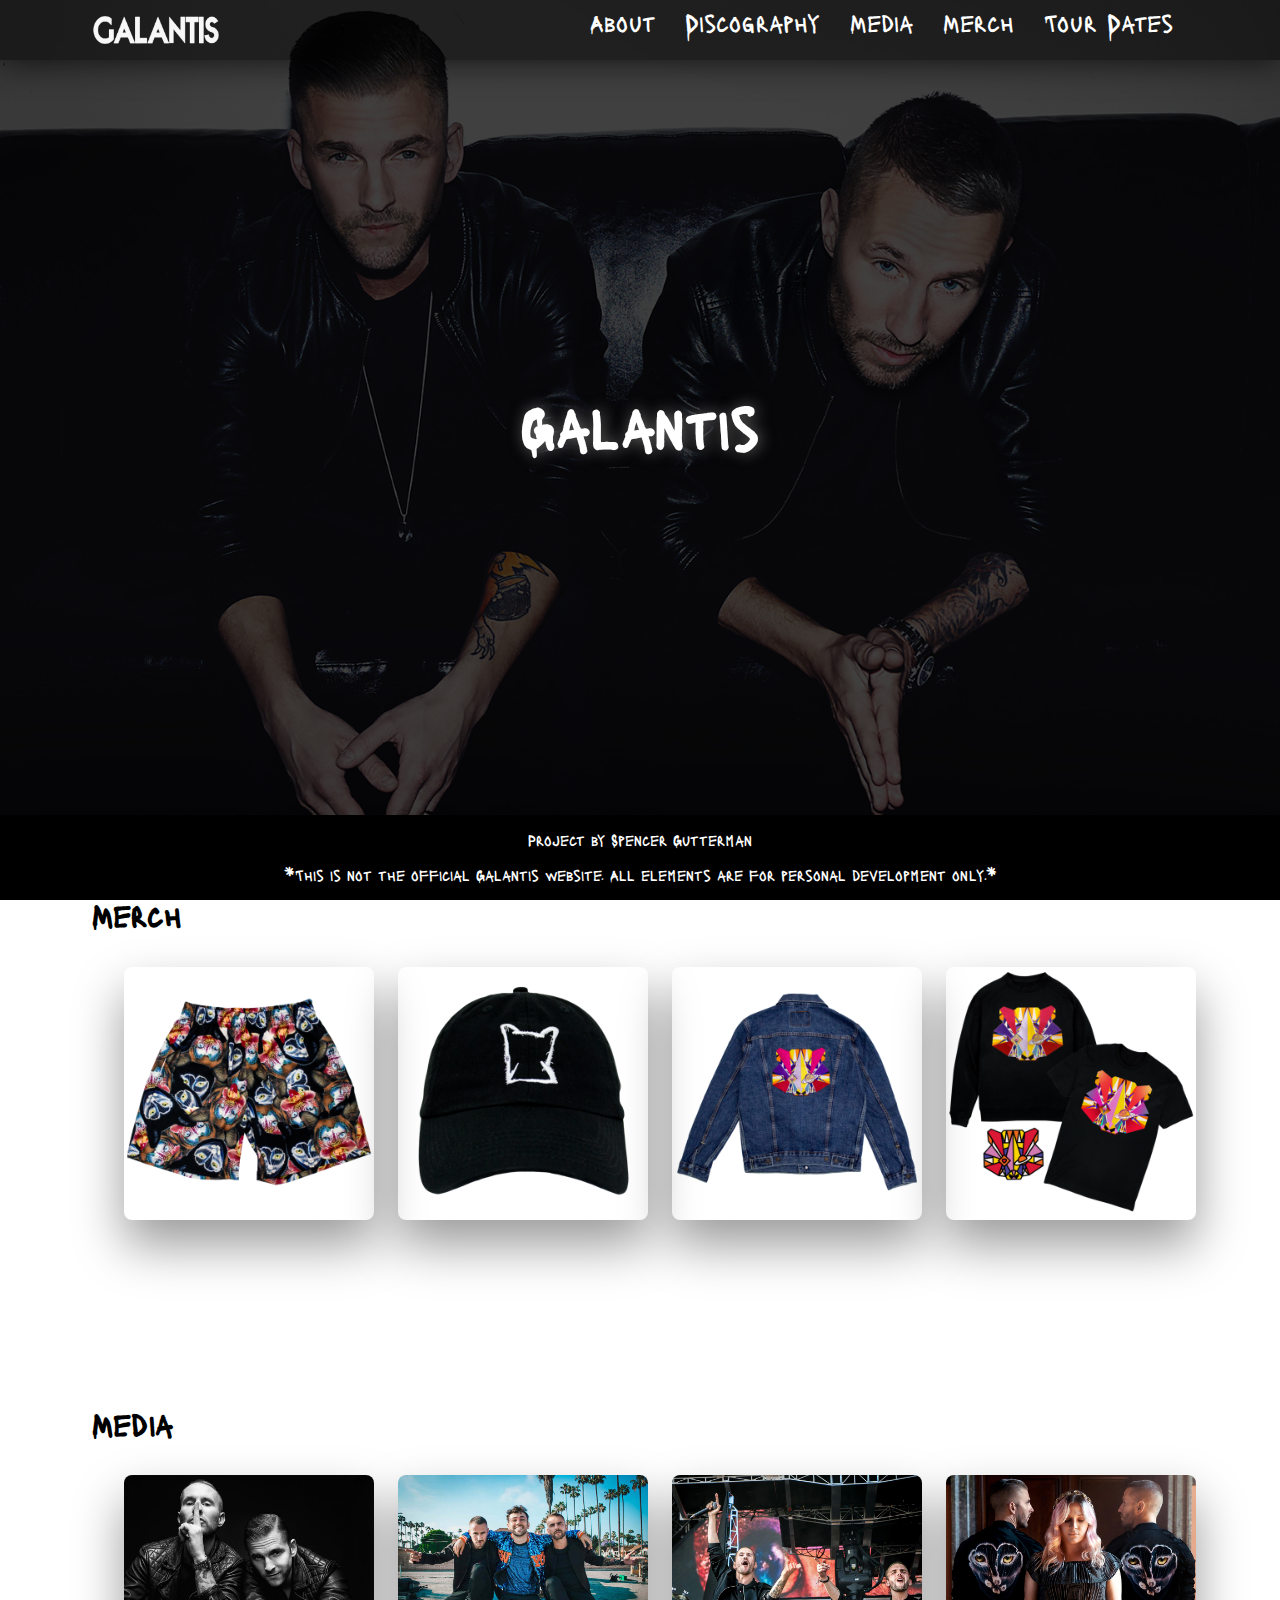
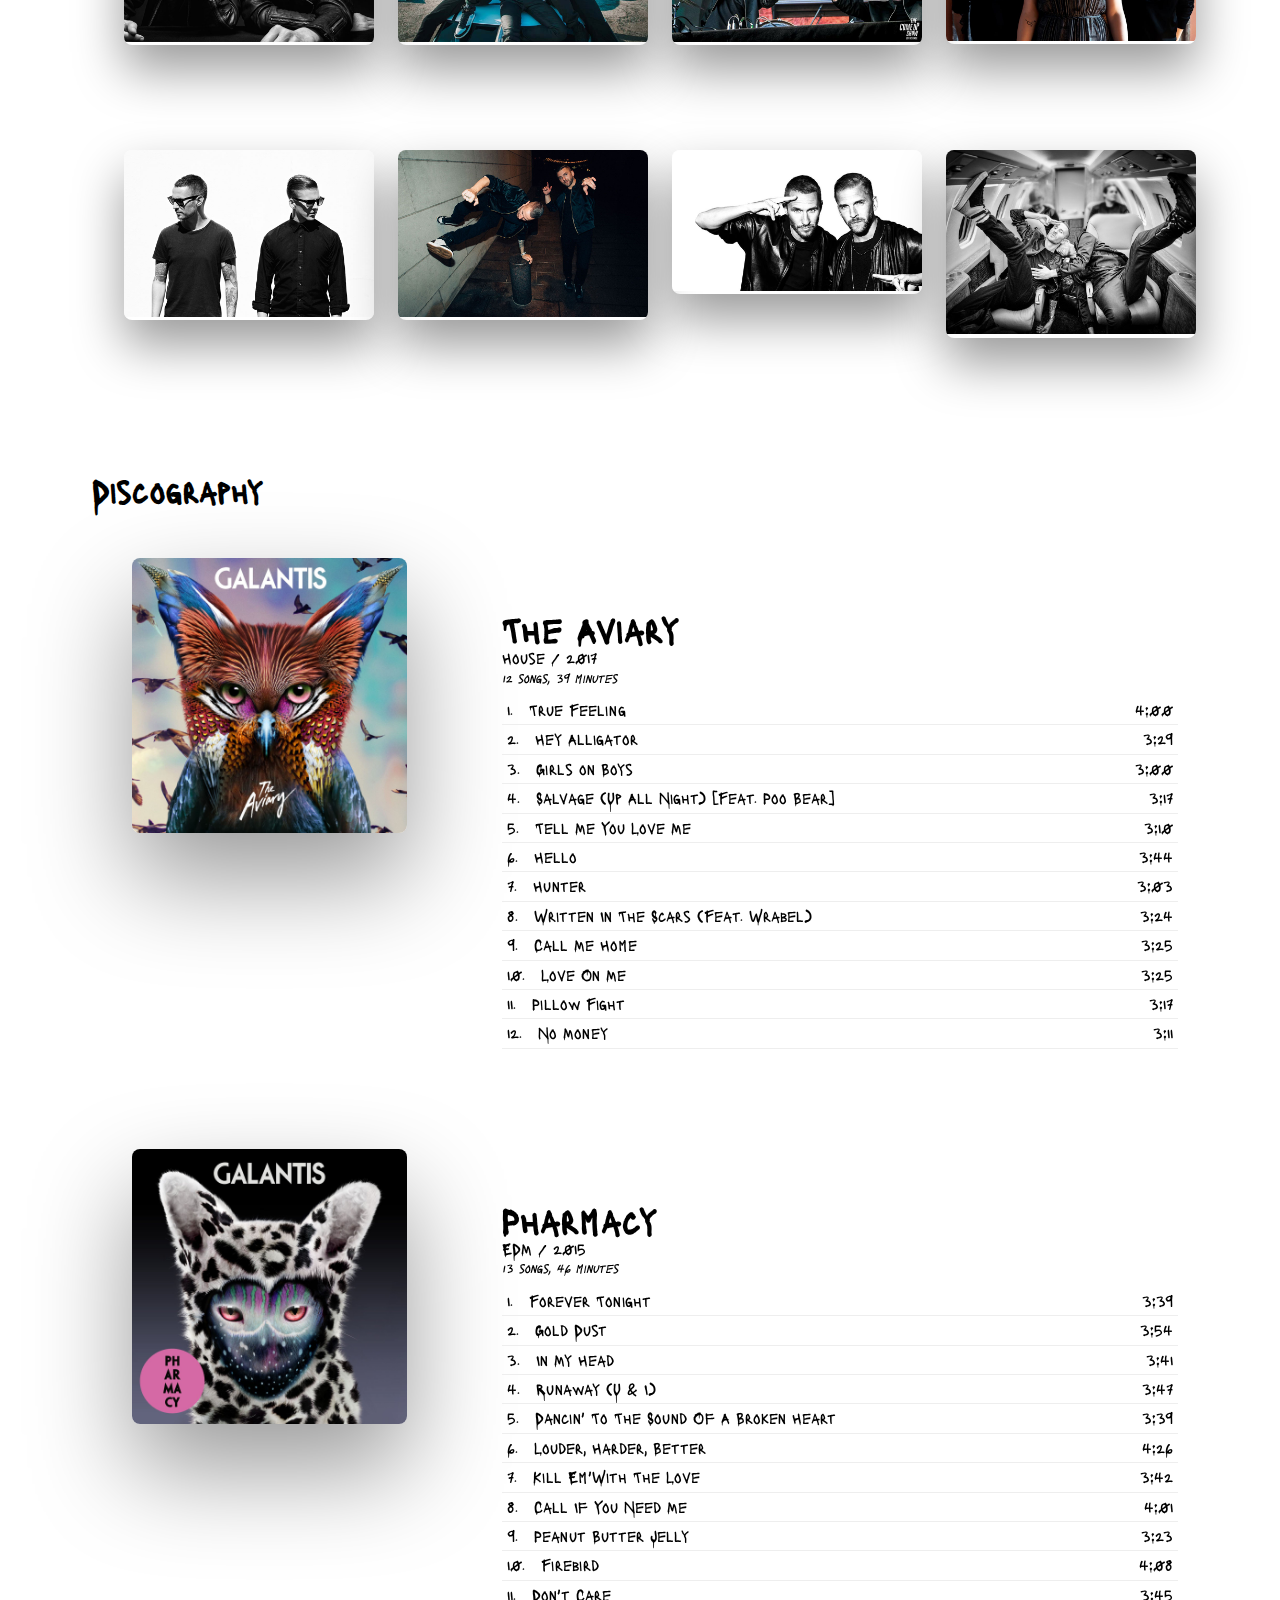
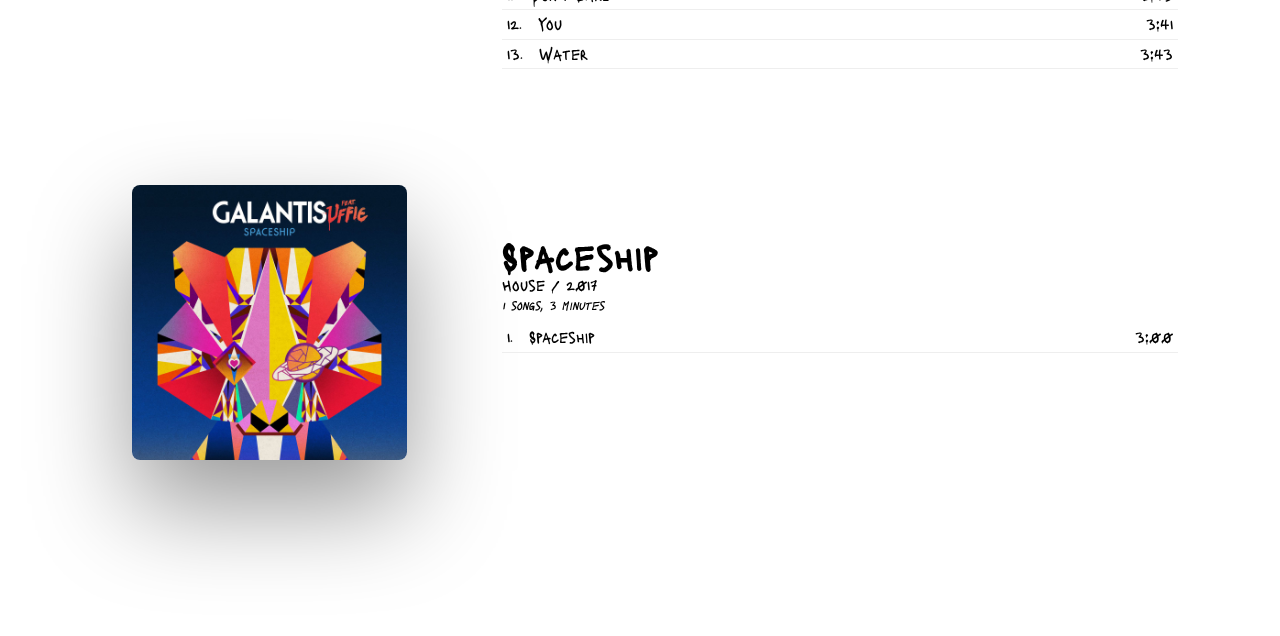
<file: galantis-final-project-sg/index.html>
<!DOCTYPE html>
<html lang="en">
<head>

    <meta charset="UTF-8">
    <meta name="description" content="Final Project for HTML5/CSS3 Course">
    <meta name="keywords" content="HTML,CSS,JavaScript,jQuery">
    <meta name="author" content="Spencer E Gutterman">
    <meta name="viewport" content="width=device-width, initial-scale=1.0">
    <title>Galantis</title>
    <link rel="icon" type="image/jpg" sizes="32x32" href="./assets/images/favicon-32x32.jpg" style="max-width:100%;height:auto;">
    <link rel="icon" type="image/jpg" sizes="16x16" href="./assets/images/favicon-16x16.jpg" style="max-width:100%;height:auto;">
    <link rel="stylesheet" type="text/css" href="./assets/stylesheets/normalize.css" />
    <link href="https://fonts.googleapis.com/css?family=Roboto&display=swap" rel="stylesheet">
    <link href="https://fonts.googleapis.com/css?family=Lacquer&display=swap" rel="stylesheet">
    <link href="https://fonts.googleapis.com/css?family=Amatic+SC|Gloria+Hallelujah&display=swap" rel="stylesheet">
    <link rel="stylesheet" type="text/css" href="./assets/stylesheets/flexboxgrid.min.css" />
    <link rel="stylesheet" type="text/css" href="./assets/stylesheets/styles.css" />
    <link href="./assets/stylesheets/lightbox.min.css" rel="stylesheet" />
    <link rel="stylesheet" href="https://cdnjs.cloudflare.com/ajax/libs/font-awesome/4.7.0/css/font-awesome.min.css">

<style>
.footer {
   position: fixed;
   left: 0;
   bottom: 0;
   width: 100%;
   background-color: black;
   color: white;
   text-align: center;
}
</style>

</head>
<body>

<body class="homepage">
  <div class="header">
    <div class="container">
      <div class="row">
        <div class="col-xs-12 col-sm-4">
          <a href="index.html"><img class="logo" src="./assets/images/galantishome/logoclear.png" style="max-width:100%;height:auto;" alt="Galantis text logo" /></a>
          <div id="MenuIcon" class="mobile-menu-icon">
            <div></div>
            <div></div>
            <div></div>
          </div>
        </div>
        <nav id="MainMenu" class="col-xs-12 col-sm-8">
          <a href="about.html">About</a>
          <a href="discography.html">Discography</a>
          <a href="media.html">Media</a>
          <a href="merch.html">Merch</a>
          <a href="tour-dates.html">Tour Dates</a>
        </nav>
      </div>
    </div>
  </div>
<body>
  <main>
    <div class="page-banner home-banner">
      <h1 class="secondary-font banner-title">Galantis</h1>
        </div>
    </section>


    <section>
      <div class="container">
        <div class="row">
          <div class="col-xs-12">

            <h1 class="section-title">Merch</h1>
              <br>
            <div class="container">
              <div class="media-list">
                <div class="media-card-wrapper">
                  <a class="media-card" href="./assets/images/galantismerch/bottoms1.png" style="max-width:100%;height:auto;" data-lightbox="galantis">
                    <img src="./assets/images/galantismerch/bottoms1.png" style="max-width:100%;height:auto;" />
                  </a>
                </div>
                <div class="media-card-wrapper">
                  <a class="media-card" href="./assets/images/galantismerch/hat1.png" style="max-width:100%;height:auto;" data-lightbox="galantis">
                    <img src="./assets/images/galantismerch/hat1.png" style="max-width:100%;height:auto;"/>
                  </a>
                </div>
                <div class="media-card-wrapper">
                  <a class="media-card" href="./assets/images/galantismerch/tops1.png.jpg" style="max-width:100%;height:auto;" data-lightbox="galantis">
                    <img src="./assets/images/galantismerch/tops1.png" style="max-width:100%;height:auto;"/>
                  </a>
                </div>
                <div class="media-card-wrapper">
                  <a class="media-card" href="./assets/images/galantismerch/bundle1.png" style="max-width:100%;height:auto;" data-lightbox="galantis">
                    <img src="./assets/images/galantismerch/bundle1.png" style="max-width:100%;height:auto;"/>
                  </a>
                </div>
          </div>
  </section>

  <br>
  <br>
  <br>
  <br>
  <br>


  <section>
    <div class="container">
      <div class="row">
        <div class="col-xs-12">
          <h1 class="section-title">Media</h1>
            <br>
          <div class="container">
            <div class="media-list">
              <div class="media-card-wrapper">
                <a class="media-card" href="./assets/images/galantismedia/media1.jpg" style="max-width:100%;height:auto;" data-lightbox="galantis">
                  <img src="./assets/images/galantismedia/media1.jpg" style="max-width:100%;height:auto;" />
                </a>
              </div>
              <div class="media-card-wrapper">
                <a class="media-card" href="./assets/images/galantismedia/media2.jpg" style="max-width:100%;height:auto;" data-lightbox="galantis">
                  <img src="./assets/images/galantismedia/media2.jpg" style="max-width:100%;height:auto;"/>
                </a>
              </div>
              <div class="media-card-wrapper">
                <a class="media-card" href="./assets/images/galantismedia/media5.jpg" style="max-width:100%;height:auto;" data-lightbox="galantis">
                  <img src="./assets/images/galantismedia/media5.jpg" style="max-width:100%;height:auto;"/>
                </a>
              </div>
              <div class="media-card-wrapper">
                <a class="media-card" href="./assets/images/galantismedia/media4.jpg" style="max-width:100%;height:auto;" data-lightbox="galantis">
                  <img src="./assets/images/galantismedia/media4.jpg" style="max-width:100%;height:auto;"/>
                </a>
              </div>
              <div class="media-card-wrapper">
                <a class="media-card" href="./assets/images/galantismedia/media9.jpg" style="max-width:100%;height:auto;" data-lightbox="galantis">
                  <img src="./assets/images/galantismedia/media9.jpg" style="max-width:100%;height:auto;"/>
                </a>
              </div>
              <div class="media-card-wrapper">
                <a class="media-card" href="./assets/images/galantismedia/media8.jpg" style="max-width:100%;height:auto;" data-lightbox="galantis">
                  <img src="./assets/images/galantismedia/media8.jpg" style="max-width:100%;height:auto;"/>
                </a>
              </div>
              <div class="media-card-wrapper">
                <a class="media-card" href="./assets/images/galantismedia/media10.jpg" style="max-width:100%;height:auto;" data-lightbox="galantis">
                  <img src="./assets/images/galantismedia/media10.jpg" style="max-width:100%;height:auto;"/>
                </a>
              </div>
              <div class="media-card-wrapper">
                <a class="media-card" href="./assets/images/galantismedia/media7.jpg" style="max-width:100%;height:auto;" data-lightbox="galantis">
                  <img src="./assets/images/galantismedia/media7.jpg" style="max-width:100%;height:auto;"/>
                </a>
              </div>
        </div>

            </div>
            </section>
</div>


                <section>
                  <div class="container">
                    <div class="row">
                      <div class="col-xs-12">

                        <h1 class="section-title">Discography</h1>
                          <br>

                            <div class="container">

                              <div class="container">
                                <div class="row">
                                  <div class="col-xs-12">
                                  </div>

                                  <div class="col-xs-12">
                                    <div class="album">
                                      <img class="album-cover" src="./assets/images/galantisdiscography/the-aviary/the-aviary.jpg" style="max-width:100%;height:auto;" alt="Skull" />
                                      <ul class="album-details">
                                        <li>
                                          <h2 class="album-title">The Aviary</h2>
                                        </li>
                                        <li>
                                          House / 2017
                                        </li>
                                        <li>
                                          <i style="font-size: 80%">12 songs, 39 minutes</i>
                                        </li>
                                        <ul class="track-listings">
                                          <li>
                                            <div class="listing-left">
                                              <span class="track-number">1.</span>
                                              <span class="track-title">True Feeling</span>
                                            </div>
                                            <div class="listing-right">
                                              <div class="track-time">4:00</div>
                                            </div>
                                          </li>
                                          <li>
                                            <div class="listing-left">
                                              <span class="track-number">2.</span>
                                              <span class="track-title">Hey Alligator</span>
                                            </div>
                                            <div class="listing-right">
                                              <div class="track-time">3:29</div>
                                            </div>
                                          </li>
                                          <li>
                                            <div class="listing-left">
                                              <span class="track-number">3.</span>
                                              <span class="track-title">Girls on Boys</span>
                                            </div>
                                            <div class="listing-right">
                                              <div class="track-time">3:00</div>
                                            </div>
                                          </li>
                                          <li>
                                            <div class="listing-left">
                                              <span class="track-number">4.</span>
                                              <span class="track-title">Salvage (Up All Night) [Feat. Poo Bear]</span>
                                            </div>
                                            <div class="listing-right">
                                              <div class="track-time">3:17</div>
                                            </div>
                                          </li>
                                          <li>
                                            <div class="listing-left">
                                              <span class="track-number">5.</span>
                                              <span class="track-title">Tell Me You Love Me</span>
                                            </div>
                                            <div class="listing-right">
                                              <div class="track-time">3:10</div>
                                            </div>
                                          </li>
                                          <li>
                                            <div class="listing-left">
                                              <span class="track-number">6.</span>
                                              <span class="track-title">Hello</span>
                                            </div>
                                            <div class="listing-right">
                                              <div class="track-time">3:44</div>
                                            </div>
                                          </li>
                                          <li>
                                            <div class="listing-left">
                                              <span class="track-number">7.</span>
                                              <span class="track-title">Hunter</span>
                                            </div>
                                            <div class="listing-right">
                                              <div class="track-time">3:03</div>
                                            </div>
                                          </li>
                                          <li>
                                            <div class="listing-left">
                                              <span class="track-number">8.</span>
                                              <span class="track-title">Written In The Scars (Feat. Wrabel)</span>
                                            </div>
                                            <div class="listing-right">
                                              <div class="track-time">3:24</div>
                                            </div>
                                          </li>
                                          <li>
                                            <div class="listing-left">
                                              <span class="track-number">9.</span>
                                              <span class="track-title">Call Me Home</span>
                                            </div>
                                            <div class="listing-right">
                                              <div class="track-time">3:25</div>
                                            </div>
                                          </li>
                                          <li>
                                            <div class="listing-left">
                                              <span class="track-number">10.</span>
                                              <span class="track-title">Love On Me</span>
                                            </div>
                                            <div class="listing-right">
                                              <div class="track-time">3:25</div>
                                            </div>
                                          </li>
                                          <li>
                                            <div class="listing-left">
                                              <span class="track-number">11.</span>
                                              <span class="track-title">Pillow Fight</span>
                                            </div>
                                            <div class="listing-right">
                                              <div class="track-time">3:17</div>
                                            </div>
                                          </li>
                                          <li>
                                            <div class="listing-left">
                                              <span class="track-number">12.</span>
                                              <span class="track-title">No Money</span>
                                            </div>
                                            <div class="listing-right">
                                              <div class="track-time">3:11</div>
                                            </div>
                                          </li>
                                        </ul>
                                      </ul>
                                    </div>
                                    <div class="album">

                                      <img class="album-cover"
                                      src="./assets/images/galantisdiscography/pharmacy/pharmacy.jpg" style="max-width:100%;height:auto;" alt="Skull"/>
                                      <ul class="album-details">
                                        <li>
                                          <h2 class="album-title">Pharmacy</h2>
                                        </li>
                                        <li>
                                          EDM / 2015
                                        </li>
                                        <li>
                                          <i style="font-size: 80%">13 songs, 46 minutes</i>
                                        </li>
                                        <ul class="track-listings">
                                          <li>
                                            <div class="listing-left">
                                              <span class="track-number">1.</span>
                                              <span class="track-title">Forever Tonight</span>
                                            </div>
                                            <div class="listing-right">
                                              <div class="track-time">3:39</div>
                                            </div>
                                          </li>
                                          <li>
                                            <div class="listing-left">
                                              <span class="track-number">2.</span>
                                              <span class="track-title">Gold Dust</span>
                                            </div>
                                            <div class="listing-right">
                                              <div class="track-time">3:54</div>
                                            </div>
                                          </li>
                                          <li>
                                            <div class="listing-left">
                                              <span class="track-number">3.</span>
                                              <span class="track-title">In My Head</span>
                                            </div>
                                            <div class="listing-right">
                                              <div class="track-time">3:41</div>
                                            </div>
                                          </li>
                                          <li>
                                            <div class="listing-left">
                                              <span class="track-number">4.</span>
                                              <span class="track-title">Runaway (U & I)</span>
                                            </div>
                                            <div class="listing-right">
                                              <div class="track-time">3:47</div>
                                            </div>
                                          </li>
                                          <li>
                                            <div class="listing-left">
                                              <span class="track-number">5.</span>
                                              <span class="track-title">Dancin' To The Sound Of A Broken Heart</span>
                                            </div>
                                            <div class="listing-right">
                                              <div class="track-time">3:39</div>
                                            </div>
                                          </li>
                                          <li>
                                            <div class="listing-left">
                                              <span class="track-number">6.</span>
                                              <span class="track-title">Louder, Harder, Better</span>
                                            </div>
                                            <div class="listing-right">
                                              <div class="track-time">4:26</div>
                                            </div>
                                          </li>
                                          <li>
                                            <div class="listing-left">
                                              <span class="track-number">7.</span>
                                              <span class="track-title">Kill Em'With The Love</span>
                                            </div>
                                            <div class="listing-right">
                                              <div class="track-time">3:42</div>
                                            </div>
                                          </li>
                                          <li>
                                            <div class="listing-left">
                                              <span class="track-number">8.</span>
                                              <span class="track-title">Call If You Need Me</span>
                                            </div>
                                            <div class="listing-right">
                                              <div class="track-time">4:01</div>
                                            </div>
                                          </li>
                                          <li>
                                            <div class="listing-left">
                                              <span class="track-number">9.</span>
                                              <span class="track-title">Peanut Butter Jelly</span>
                                            </div>
                                            <div class="listing-right">
                                              <div class="track-time">3:23</div>
                                            </div>
                                          </li>
                                          <li>
                                            <div class="listing-left">
                                              <span class="track-number">10.</span>
                                              <span class="track-title">Firebird</span>
                                            </div>
                                            <div class="listing-right">
                                              <div class="track-time">4:08</div>
                                            </div>
                                          </li>
                                          <li>
                                            <div class="listing-left">
                                              <span class="track-number">11.</span>
                                              <span class="track-title">Don't Care</span>
                                            </div>
                                            <div class="listing-right">
                                              <div class="track-time">3:45</div>
                                            </div>
                                          </li>
                                          <li>
                                            <div class="listing-left">
                                              <span class="track-number">12.</span>
                                              <span class="track-title">You</span>
                                            </div>
                                            <div class="listing-right">
                                              <div class="track-time">3:41</div>
                                            </div>
                                          </li>
                                          <li>
                                            <div class="listing-left">
                                              <span class="track-number">13.</span>
                                              <span class="track-title">Water</span>
                                            </div>
                                            <div class="listing-right">
                                              <div class="track-time">3:43</div>
                                            </div>
                                          </li>
                                        </ul>
                                      </ul>
                                    </div>
                                  </div>
                                  <div class="col-xs-12">
                                    <div class="album">
                                      <img class="album-cover" src="./assets/images/galantisdiscography/spaceship/spaceship.jpg" style="max-width:100%;height:auto;" alt="Skull" />
                                      <ul class="album-details">
                                        <li>
                                          <h2 class="album-title">Spaceship</h2>
                                        </li>
                                        <li>
                                          House / 2017
                                        </li>
                                        <li>
                                          <i style="font-size: 80%">1 songs, 3 minutes</i>
                                        </li>
                                        <ul class="track-listings">
                                          <li>
                                            <div class="listing-left">
                                              <span class="track-number">1.</span>
                                              <span class="track-title">Spaceship</span>
                                            </div>
                                            <div class="listing-right">
                                              <div class="track-time">3:00</div>
                                            </div>

                                          </li>

<br>
<br>
<br>
<br>
<br>
<br>
<br>
<br>
<br>
<br>
                                          </li>
                                        </ul>
                                      </ul>
                                    </div>
                                  </div>
                                </div>
                              </div>
              </section>
              <div class="footer">
                <p>Project by Spencer Gutterman</p>
                <p>*This is not the official Galantis website. All elements are for personal development only.*</p>
              </div>

        </div>
      </main>
    </body>
<script src="./assets/javascripts/jquery-3.3.1.min.js"></script>
<script src="./assets/javascripts/lightbox.min.js"></script>
<script src="./assets/javascripts/lodash.js"></script>
<script src="./assets/javascripts/mobile-menu.js"></script>

</html>
</file>
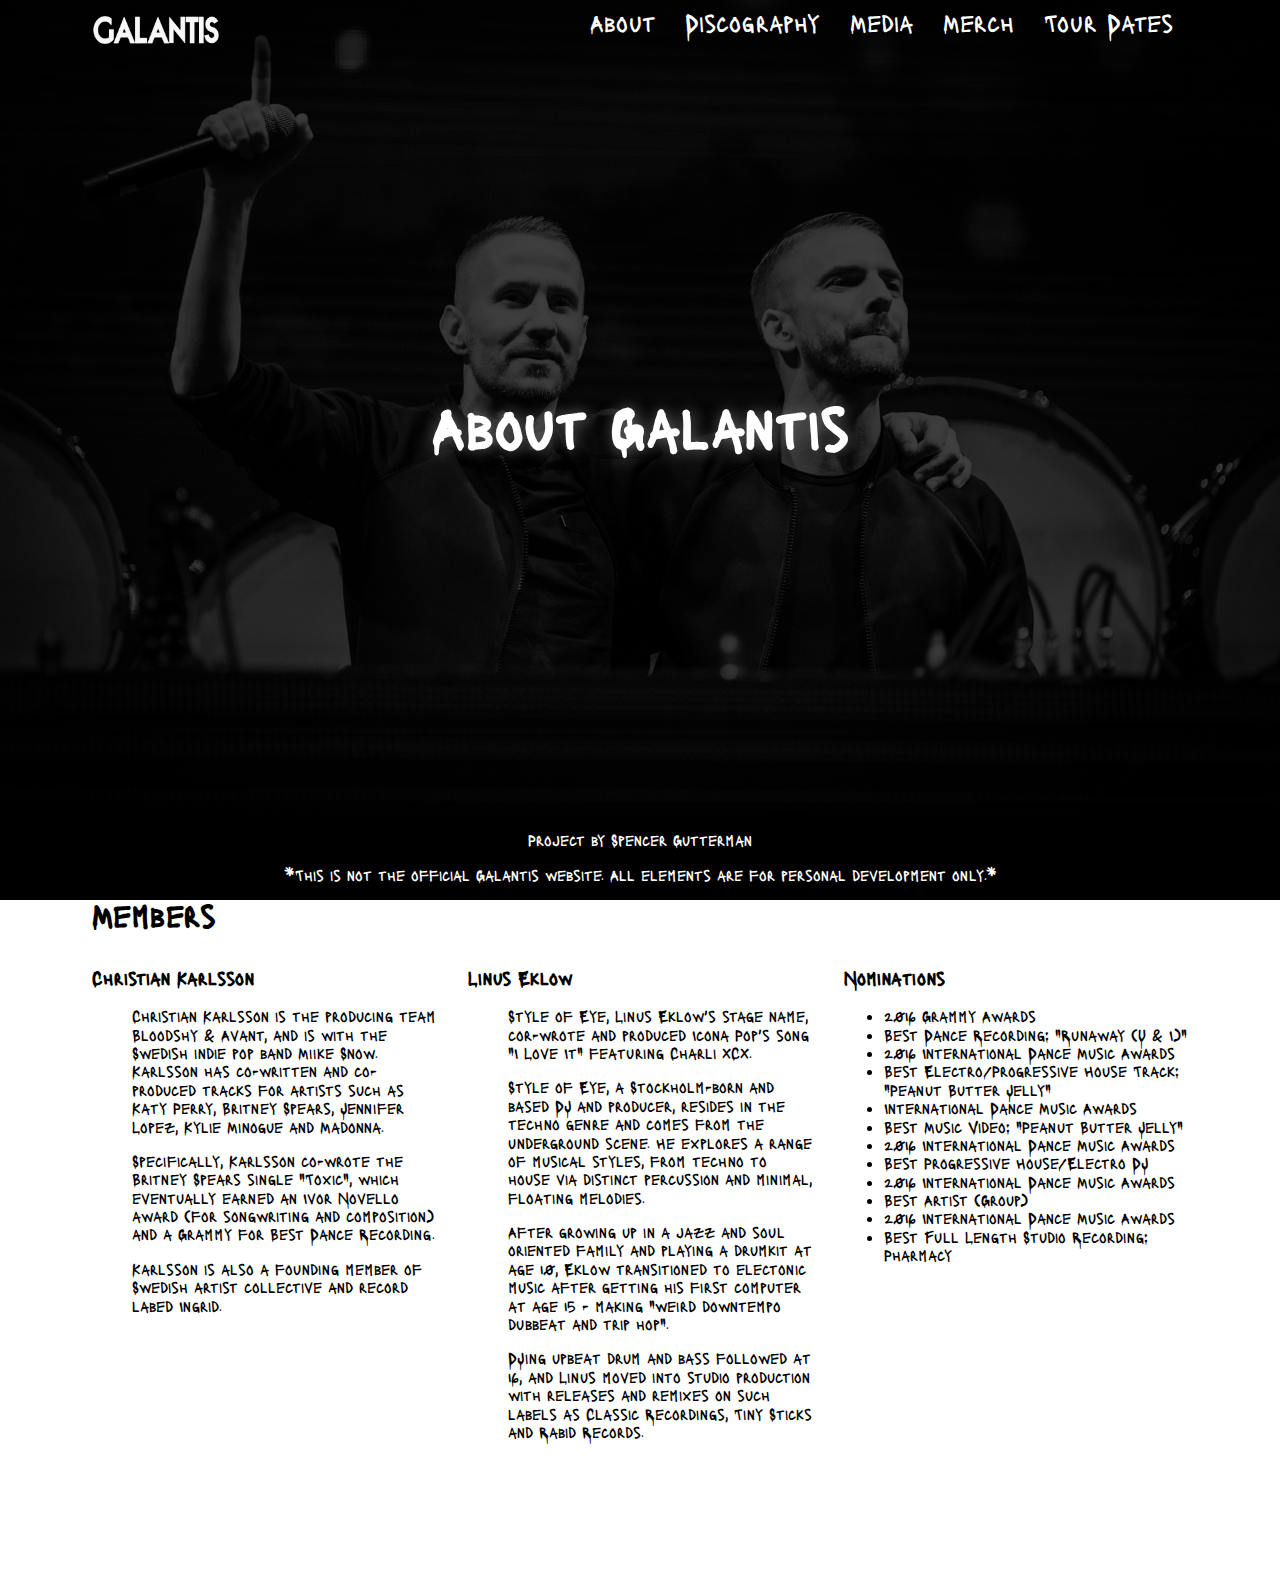
<file: galantis-final-project-sg/about.html>
<!DOCTYPE html>
<html lang="en">
<head>
  <meta charset="UTF-8">
  <meta name="description" content="Final Project for HTML5/CSS3 Course">
  <meta name="keywords" content="HTML,CSS,JavaScript,jQuery">
  <meta name="author" content="Spencer E Gutterman">
  <meta name="viewport" content="width=device-width, initial-scale=1">
  <title>Galantis</title>
  <link rel="icon" type="image/jpg" sizes="32x32" href="./assets/images/favicon-32x32.jpg">
  <link rel="icon" type="image/jpg" sizes="16x16" href="./assets/images/favicon-16x16.jpg">
  <link rel="stylesheet" type="text/css" href="./assets/stylesheets/normalize.css" />
  <link href="https://fonts.googleapis.com/css?family=Roboto&display=swap" rel="stylesheet">
  <link href="https://fonts.googleapis.com/css?family=Lacquer&display=swap" rel="stylesheet">
  <link href="https://fonts.googleapis.com/css?family=Amatic+SC|Gloria+Hallelujah&display=swap" rel="stylesheet">
  <link rel="stylesheet" type="text/css" href="./assets/stylesheets/flexboxgrid.min.css" />
  <link rel="stylesheet" type="text/css" href="./assets/stylesheets/styles.css" />
  <style>
  .footer {
     position: fixed;
     left: 0;
     bottom: 0;
     width: 100%;
     background-color: black;
     color: white;
     text-align: center;
  }
  </style>
</head>
<body>
  <div class="header">
    <div class="container">
      <div class="row">
        <div class="col-xs-12 col-sm-4">
          <a href="index.html"><img class="logo" src="./assets/images/galantishome/logoclear.png" style="max-width:100%;height:auto;" alt="Galantis text logo" /></a>
          <div id="MenuIcon" class="mobile-menu-icon">
            <div></div>
            <div></div>
            <div></div>
          </div>
        </div>
        <nav id="MainMenu" class="col-xs-12 col-sm-8">
          <a class="active" href="about.html">About</a>
          <a href="discography.html">Discography</a>
          <a href="media.html">Media</a>
          <a href="merch.html">Merch</a>
          <a href="tour-dates.html">Tour Dates</a>
        </nav>
      </div>
    </div>
  </div>
  <main>
    <div class="page-banner about-banner">
      <h1 class="secondary-font banner-title">About Galantis</h1>
        </div>
    </section>
    <section>
      <div class="container">
        <div class="row">
          <div class="col-xs-12">
            <h1 class="section-title">Members</h1>
          </div>
          <div class="col-xs-12 col-md-4">
            <h3>Christian Karlsson</h3>
            <ul>
              <p> Christian Karlsson is the producing team Bloodshy & Avant, and is with the Swedish indie pop band Miike Snow. Karlsson has co-written and co-produced tracks for artists such as Katy Perry, Britney Spears, Jennifer Lopez, Kylie Minogue and Madonna.</p>
              <p> Specifically, Karlsson co-wrote the Britney Spears single "Toxic", which eventually earned an Ivor Novello award (for songwriting and composition) and a Grammy for Best Dance Recording. </p>
              <p> Karlsson is also a founding member of Swedish artist collective and record labed Ingrid. </p>
            </ul>

          </div>
          <div class="col-xs-12 col-md-4">
            <h3>Linus Eklow</h3>
            <ul>

                <p> Style of Eye, Linus Eklow's stage name, cor-wrote and produced Icona Pop's song "I Love It" featuring Charli XCX. </p>
                <p> Style of Eye, a Stockholm-born and based DJ and producer, resides in the techno genre and comes from the underground scene. He explores a range of musical styles, from techno to house via distinct percussion and minimal, floating melodies. </p>
                <p> After growing up in a jazz and soul oriented family and playing a drumkit at age 10, Eklow transitioned to electonic music after getting his first computer at age 15 - making "weird downtempo dubbeat and trip hop". </p>
                <p> DJing upbeat drum and bass followed at 16, and Linus moved into studio production with releases and remixes on such labels as Classic Recordings, Tiny Sticks and Rabid Records.</p>

            </ul>
          </div>
          <div class="col-xs-12 col-md-4">
            <h3>Nominations</h3>
            <ul>
              <li>2016 Grammy Awards</li>
              <li>Best Dance Recording: "Runaway (U & I)"</li>
              <li>2016 International Dance Music Awards</li>
              <li>Best Electro/Progressive House Track: "Peanut Butter Jelly"</li>
              <li>International Dance Music Awards</li>
              <li>Best Music Video: "Peanut Butter Jelly"</li>
              <li>2016 International Dance Music Awards</li>
              <li>Best Progressive House/Electro DJ</li>
              <li>2016 International Dance Music Awards</li>
              <li>Best Artist (Group)</li>
              <li>2016 International Dance Music Awards</li>
              <li>Best Full Length Studio Recording: Pharmacy</li>
            </ul>
          </div>
        </div>
      </div>
    </section>
    </div>
<br>
<br>
<br>
<br>
<br>
<br>
    <div class="footer">
      <p>Project by Spencer Gutterman</p>
      <p>*This is not the official Galantis website. All elements are for personal development only.*</p>
    </div>

  </main>
</body>
<script src="./assets/javascripts/jquery-3.3.1.min.js"></script>
<script src="./assets/javascripts/lodash.js"></script>
<script src="./assets/javascripts/mobile-menu.js"></script>
</html>
</file>
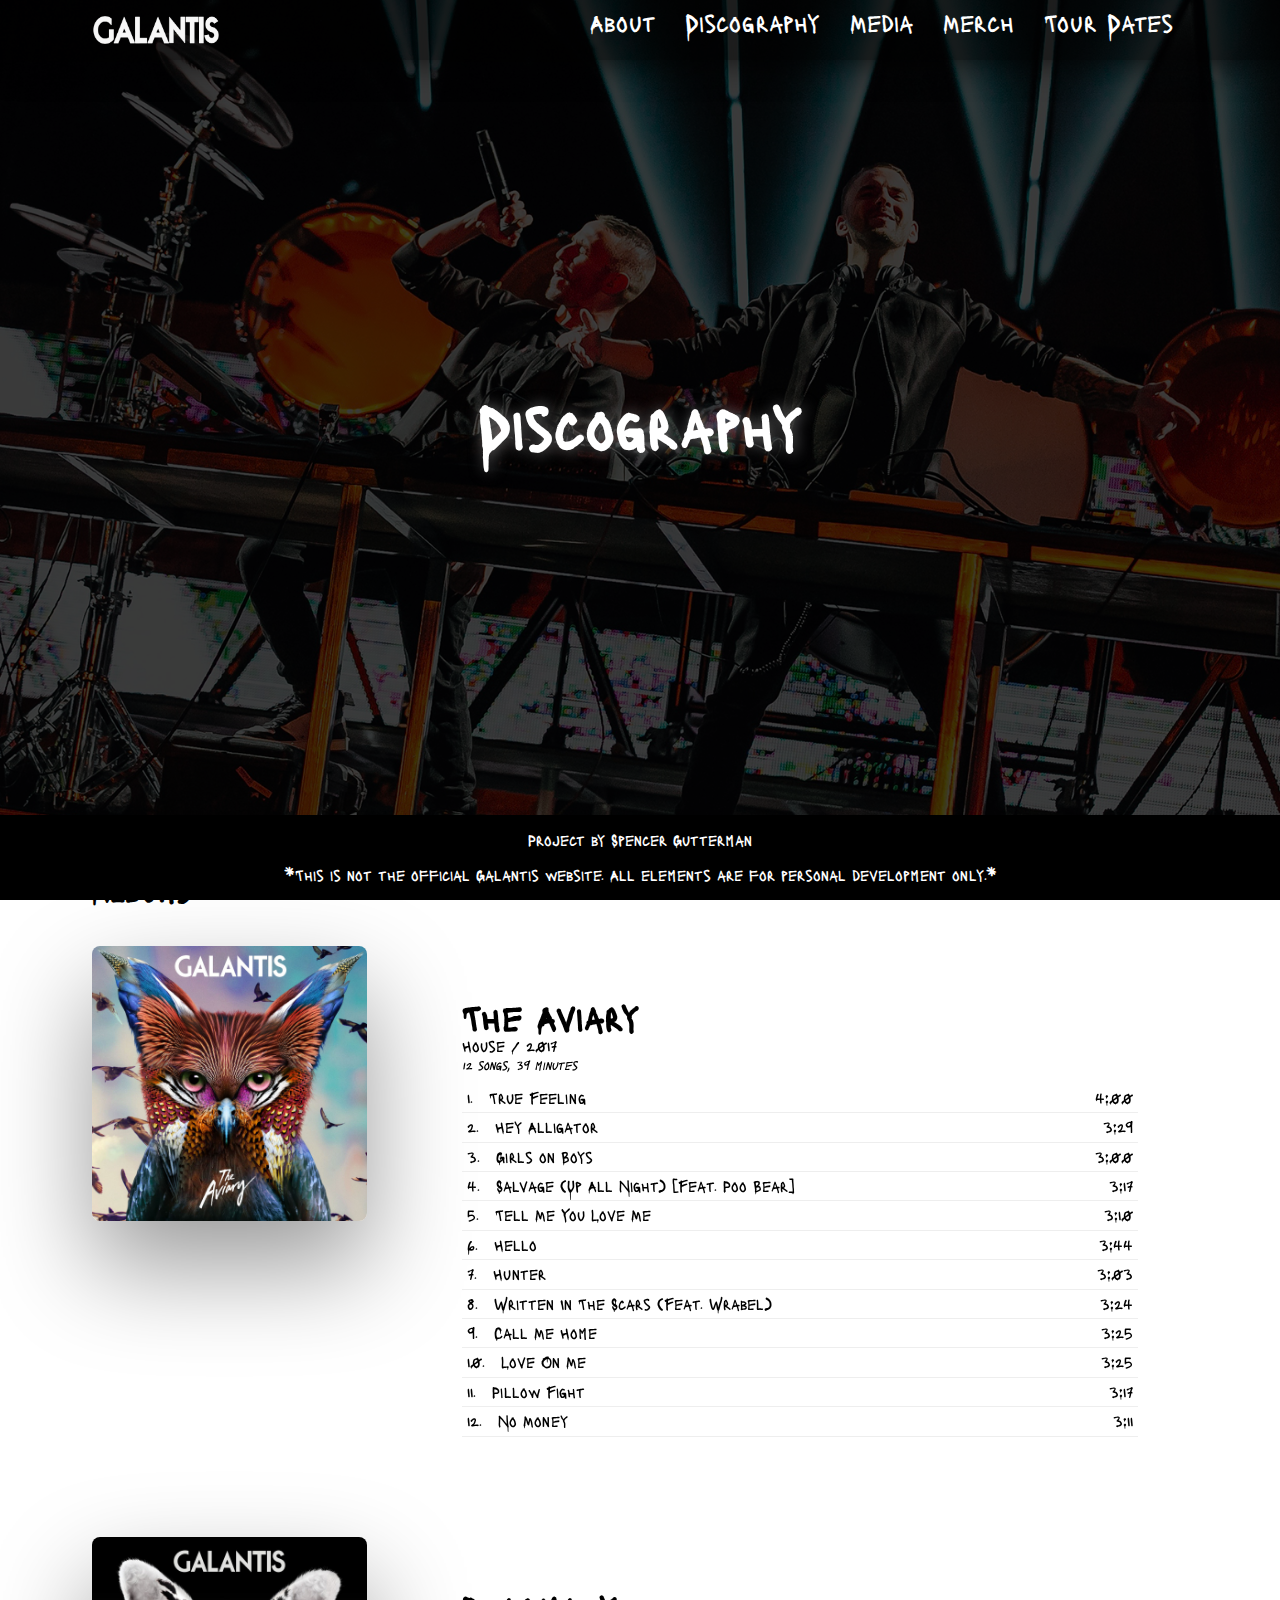
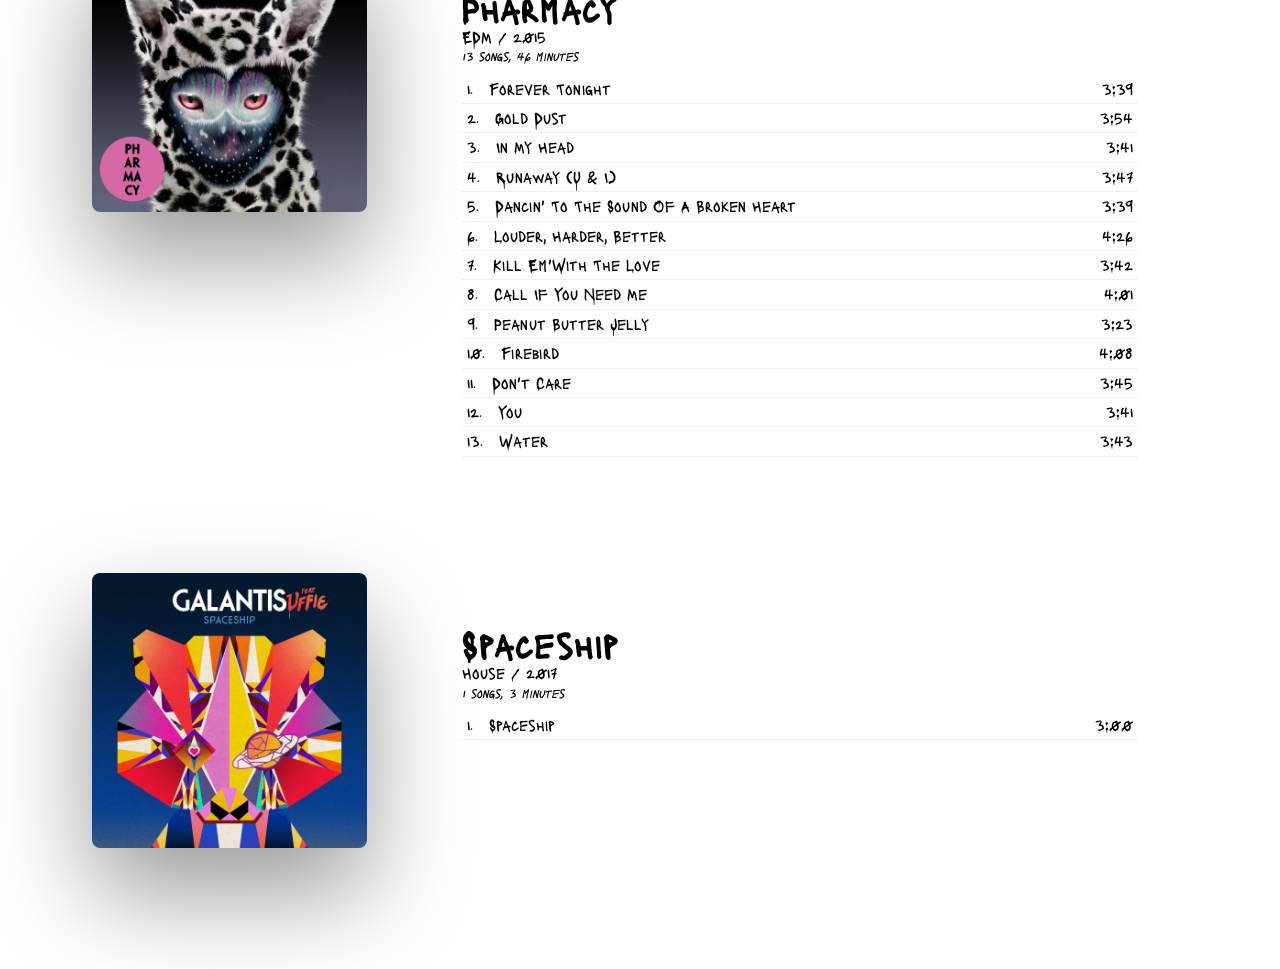
<file: galantis-final-project-sg/discography.html>
<!DOCTYPE html>
<html lang="en">
<head>
  <meta charset="UTF-8">
  <meta name="description" content="Final Project for HTML5/CSS3 Course">
  <meta name="keywords" content="HTML,CSS,JavaScript,jQuery">
  <meta name="author" content="Spencer Gutterman">
  <meta name="viewport" content="width=device-width, initial-scale=1">
  <title>Galantis</title>
  <link rel="icon" type="image/jpg" sizes="32x32" href="./assets/images/favicon-32x32.jpg">
  <link rel="icon" type="image/jpg" sizes="16x16" href="./assets/images/favicon-16x16.jpg">
  <link rel="stylesheet" type="text/css" href="./assets/stylesheets/normalize.css" />
  <link href="https://fonts.googleapis.com/css?family=Roboto&display=swap" rel="stylesheet">
  <link href="https://fonts.googleapis.com/css?family=Lacquer&display=swap" rel="stylesheet">
  <link href="https://fonts.googleapis.com/css?family=Amatic+SC|Gloria+Hallelujah&display=swap" rel="stylesheet">
  <link rel="stylesheet" type="text/css" href="./assets/stylesheets/flexboxgrid.min.css" />
  <link rel="stylesheet" type="text/css" href="./assets/stylesheets/styles.css" />

  <style>
  .footer {
     position: fixed;
     left: 0;
     bottom: 0;
     width: 100%;
     background-color: black;
     color: white;
     text-align: center;
  }
  </style>
</head>
<body class="homepage">
  <div class="header">
    <div class="container">
      <div class="row">
        <div class="col-xs-12 col-sm-4">
          <a href="index.html"><img class="logo" src="./assets/images/galantishome/logoclear.png" style="max-width:100%;height:auto;" alt="Galantis text logo" /></a>
          <div id="MenuIcon" class="mobile-menu-icon">
            <div></div>
            <div></div>
            <div></div>
          </div>
        </div>
        <nav id="MainMenu" class="col-xs-12 col-sm-8">
          <a href="about.html">About</a>
          <a class="active" href="discography.html">Discography</a>
          <a href="media.html">Media</a>
          <a href="merch.html">Merch</a>
          <a href="tour-dates.html">Tour Dates</a>
        </nav>
      </div>
    </div>
  </div>
  <main>
    <div class="page-banner discography-banner">
      <h1 class="secondary-font banner-title">Discography</h1>
    </div>
    <div class="container">
      <div class="row">
        <div class="col-xs-12">
          <h1>Albums</h1>
        </div>

        <div class="col-xs-12">
          <div class="album">
            <img class="album-cover" src="./assets/images/galantisdiscography/the-aviary/the-aviary.jpg" style="max-width:100%;height:auto;" alt="Skull" />
            <ul class="album-details">
              <li>
                <h2 class="album-title">The Aviary</h2>
              </li>
              <li>
                House / 2017
              </li>
              <li>
                <i style="font-size: 80%">12 songs, 39 minutes</i>
              </li>
              <ul class="track-listings">
                <li>
                  <div class="listing-left">
                    <span class="track-number">1.</span>
                    <span class="track-title">True Feeling</span>
                  </div>
                  <div class="listing-right">
                    <div class="track-time">4:00</div>
                  </div>
                </li>
                <li>
                  <div class="listing-left">
                    <span class="track-number">2.</span>
                    <span class="track-title">Hey Alligator</span>
                  </div>
                  <div class="listing-right">
                    <div class="track-time">3:29</div>
                  </div>
                </li>
                <li>
                  <div class="listing-left">
                    <span class="track-number">3.</span>
                    <span class="track-title">Girls on Boys</span>
                  </div>
                  <div class="listing-right">
                    <div class="track-time">3:00</div>
                  </div>
                </li>
                <li>
                  <div class="listing-left">
                    <span class="track-number">4.</span>
                    <span class="track-title">Salvage (Up All Night) [Feat. Poo Bear]</span>
                  </div>
                  <div class="listing-right">
                    <div class="track-time">3:17</div>
                  </div>
                </li>
                <li>
                  <div class="listing-left">
                    <span class="track-number">5.</span>
                    <span class="track-title">Tell Me You Love Me</span>
                  </div>
                  <div class="listing-right">
                    <div class="track-time">3:10</div>
                  </div>
                </li>
                <li>
                  <div class="listing-left">
                    <span class="track-number">6.</span>
                    <span class="track-title">Hello</span>
                  </div>
                  <div class="listing-right">
                    <div class="track-time">3:44</div>
                  </div>
                </li>
                <li>
                  <div class="listing-left">
                    <span class="track-number">7.</span>
                    <span class="track-title">Hunter</span>
                  </div>
                  <div class="listing-right">
                    <div class="track-time">3:03</div>
                  </div>
                </li>
                <li>
                  <div class="listing-left">
                    <span class="track-number">8.</span>
                    <span class="track-title">Written In The Scars (Feat. Wrabel)</span>
                  </div>
                  <div class="listing-right">
                    <div class="track-time">3:24</div>
                  </div>
                </li>
                <li>
                  <div class="listing-left">
                    <span class="track-number">9.</span>
                    <span class="track-title">Call Me Home</span>
                  </div>
                  <div class="listing-right">
                    <div class="track-time">3:25</div>
                  </div>
                </li>
                <li>
                  <div class="listing-left">
                    <span class="track-number">10.</span>
                    <span class="track-title">Love On Me</span>
                  </div>
                  <div class="listing-right">
                    <div class="track-time">3:25</div>
                  </div>
                </li>
                <li>
                  <div class="listing-left">
                    <span class="track-number">11.</span>
                    <span class="track-title">Pillow Fight</span>
                  </div>
                  <div class="listing-right">
                    <div class="track-time">3:17</div>
                  </div>
                </li>
                <li>
                  <div class="listing-left">
                    <span class="track-number">12.</span>
                    <span class="track-title">No Money</span>
                  </div>
                  <div class="listing-right">
                    <div class="track-time">3:11</div>
                  </div>
                </li>
              </ul>
            </ul>
          </div>
          <div class="album">
            <img class="album-cover" src="./assets/images/galantisdiscography/pharmacy/pharmacy.jpg" style="max-width:100%;height:auto;" alt="Skull" />
            <ul class="album-details">
              <li>
                <h2 class="album-title">Pharmacy</h2>
              </li>
              <li>
                EDM / 2015
              </li>
              <li>
                <i style="font-size: 80%">13 songs, 46 minutes</i>
              </li>
              <ul class="track-listings">
                <li>
                  <div class="listing-left">
                    <span class="track-number">1.</span>
                    <span class="track-title">Forever Tonight</span>
                  </div>
                  <div class="listing-right">
                    <div class="track-time">3:39</div>
                  </div>
                </li>
                <li>
                  <div class="listing-left">
                    <span class="track-number">2.</span>
                    <span class="track-title">Gold Dust</span>
                  </div>
                  <div class="listing-right">
                    <div class="track-time">3:54</div>
                  </div>
                </li>
                <li>
                  <div class="listing-left">
                    <span class="track-number">3.</span>
                    <span class="track-title">In My Head</span>
                  </div>
                  <div class="listing-right">
                    <div class="track-time">3:41</div>
                  </div>
                </li>
                <li>
                  <div class="listing-left">
                    <span class="track-number">4.</span>
                    <span class="track-title">Runaway (U & I)</span>
                  </div>
                  <div class="listing-right">
                    <div class="track-time">3:47</div>
                  </div>
                </li>
                <li>
                  <div class="listing-left">
                    <span class="track-number">5.</span>
                    <span class="track-title">Dancin' To The Sound Of A Broken Heart</span>
                  </div>
                  <div class="listing-right">
                    <div class="track-time">3:39</div>
                  </div>
                </li>
                <li>
                  <div class="listing-left">
                    <span class="track-number">6.</span>
                    <span class="track-title">Louder, Harder, Better</span>
                  </div>
                  <div class="listing-right">
                    <div class="track-time">4:26</div>
                  </div>
                </li>
                <li>
                  <div class="listing-left">
                    <span class="track-number">7.</span>
                    <span class="track-title">Kill Em'With The Love</span>
                  </div>
                  <div class="listing-right">
                    <div class="track-time">3:42</div>
                  </div>
                </li>
                <li>
                  <div class="listing-left">
                    <span class="track-number">8.</span>
                    <span class="track-title">Call If You Need Me</span>
                  </div>
                  <div class="listing-right">
                    <div class="track-time">4:01</div>
                  </div>
                </li>
                <li>
                  <div class="listing-left">
                    <span class="track-number">9.</span>
                    <span class="track-title">Peanut Butter Jelly</span>
                  </div>
                  <div class="listing-right">
                    <div class="track-time">3:23</div>
                  </div>
                </li>
                <li>
                  <div class="listing-left">
                    <span class="track-number">10.</span>
                    <span class="track-title">Firebird</span>
                  </div>
                  <div class="listing-right">
                    <div class="track-time">4:08</div>
                  </div>
                </li>
                <li>
                  <div class="listing-left">
                    <span class="track-number">11.</span>
                    <span class="track-title">Don't Care</span>
                  </div>
                  <div class="listing-right">
                    <div class="track-time">3:45</div>
                  </div>
                </li>
                <li>
                  <div class="listing-left">
                    <span class="track-number">12.</span>
                    <span class="track-title">You</span>
                  </div>
                  <div class="listing-right">
                    <div class="track-time">3:41</div>
                  </div>
                </li>
                <li>
                  <div class="listing-left">
                    <span class="track-number">13.</span>
                    <span class="track-title">Water</span>
                  </div>
                  <div class="listing-right">
                    <div class="track-time">3:43</div>
                  </div>
                </li>
              </ul>
            </ul>
          </div>
        </div>
        <div class="col-xs-12">
          <div class="album">
            <img class="album-cover" src="./assets/images/galantisdiscography/spaceship/spaceship.jpg" style="max-width:100%;height:auto;" alt="Skull" />
            <ul class="album-details">
              <li>
                <h2 class="album-title">Spaceship</h2>
              </li>
              <li>
                House / 2017
              </li>
              <li>
                <i style="font-size: 80%">1 songs, 3 minutes</i>
              </li>
              <ul class="track-listings">
                <li>
                  <div class="listing-left">
                    <span class="track-number">1.</span>
                    <span class="track-title">Spaceship</span>
                  </div>
                  <div class="listing-right">
                    <div class="track-time">3:00</div>
                  </div>

                </li>

                </li>
              </ul>
            </ul>
          </div>
        </div>
      </div>
    </div>

<br>
<br>
<br>
<br>
<br>
<br>
<br>
    <div class="footer">
      <p>Project by Spencer Gutterman</p>
      <p>*This is not the official Galantis website. All elements are for personal development only.*</p>
    </div>

  </main>
</body>

<script src="./assets/javascripts/jquery-3.3.1.min.js"></script>
<script src="./assets/javascripts/lodash.js"></script>
<script src="./assets/javascripts/mobile-menu.js"></script>
</html>
</file>
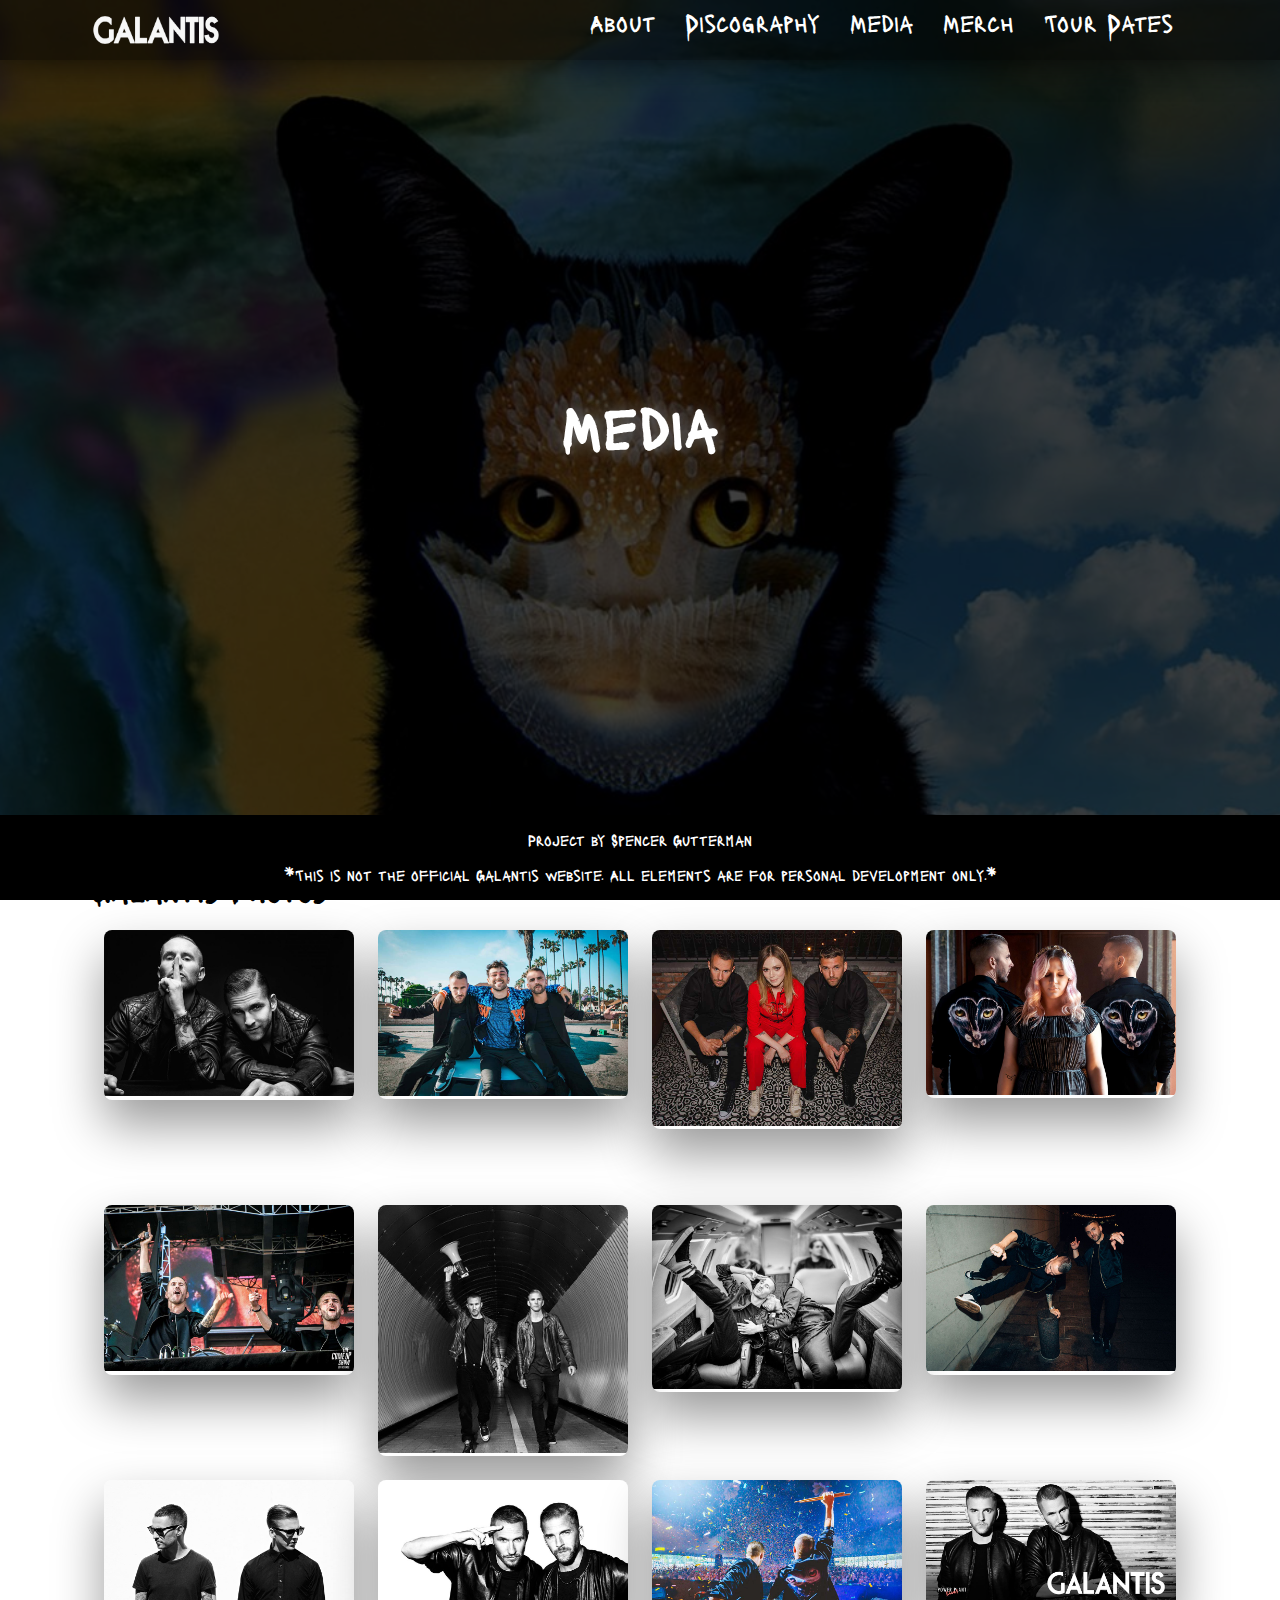
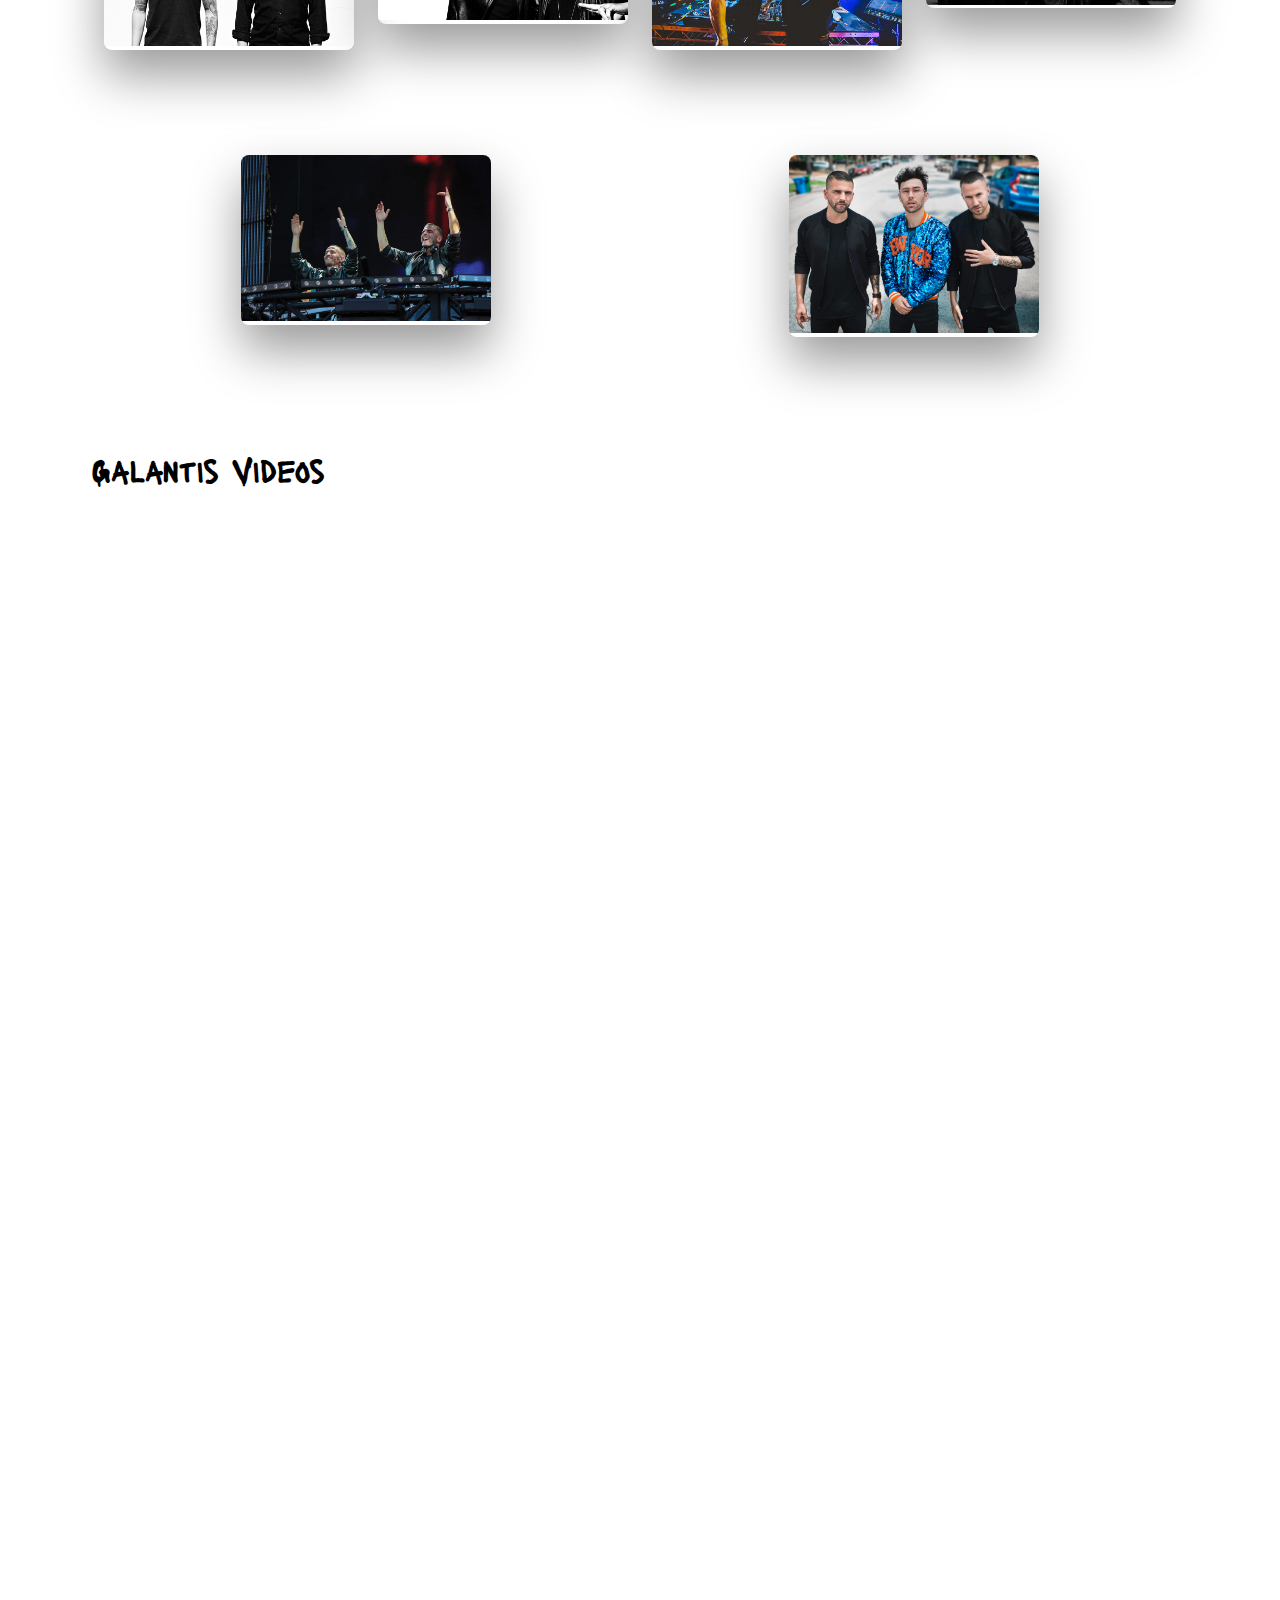
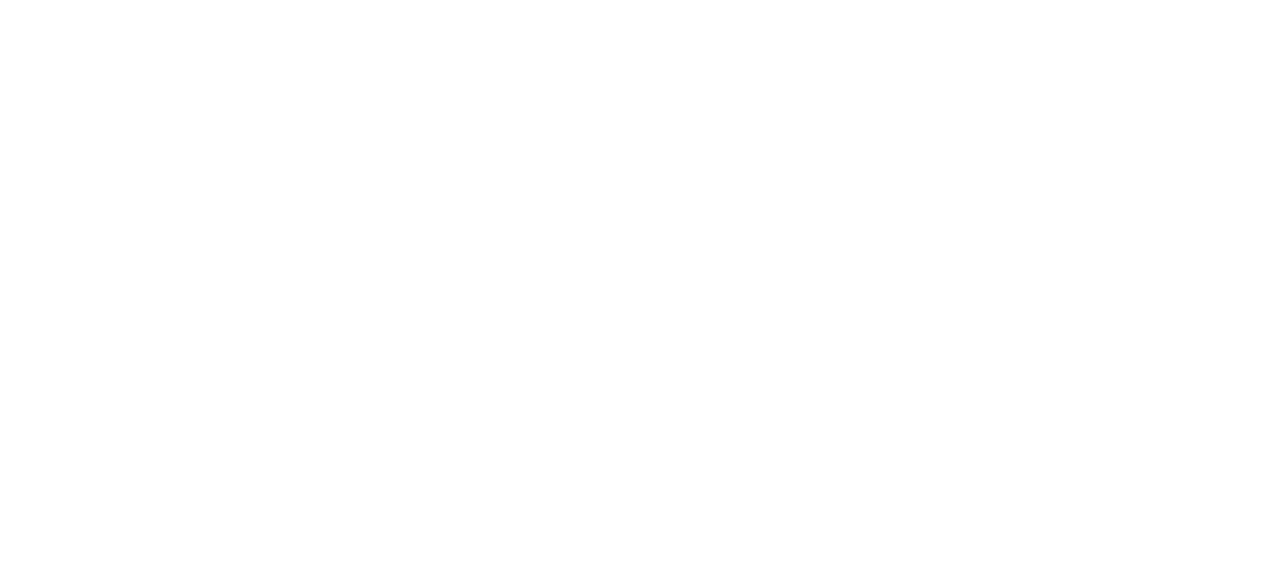
<file: galantis-final-project-sg/media.html>
<!DOCTYPE html>
<html lang="en">
<head>
  <meta charset="UTF-8">
  <meta name="description" content="Final Project for HTML5/CSS3 Course">
  <meta name="keywords" content="HTML,CSS,JavaScript,jQuery">
  <meta name="author" content="Spencer Gutterman">
  <meta name="viewport" content="width=device-width, initial-scale=1">
  <title>Galantis</title>
  <link rel="icon" type="image/jpg" sizes="32x32" href="./assets/images/favicon-32x32.jpg">
  <link rel="icon" type="image/jpg" sizes="16x16" href="./assets/images/favicon-16x16.jpg">
  <link rel="stylesheet" type="text/css" href="./assets/stylesheets/normalize.css" />
  <link href="https://fonts.googleapis.com/css?family=Roboto&display=swap" rel="stylesheet">
  <link href="https://fonts.googleapis.com/css?family=Lacquer&display=swap" rel="stylesheet">
  <link href="https://fonts.googleapis.com/css?family=Amatic+SC|Gloria+Hallelujah&display=swap" rel="stylesheet">
  <link href="./assets/stylesheets/lightbox.min.css" rel="stylesheet" />
  <link rel="stylesheet" type="text/css" href="./assets/stylesheets/flexboxgrid.min.css" />
  <link rel="stylesheet" type="text/css" href="./assets/stylesheets/styles.css" />
  <style>
  .footer {
     position: fixed;
     left: 0;
     bottom: 0;
     width: 100%;
     background-color: black;
     color: white;
     text-align: center;
  }
  </style>
</head>
<body>
  <div class="header">
    <div class="container">
      <div class="row">
        <div class="col-xs-12 col-sm-4">
          <a href="index.html"><img class="logo" src="./assets/images/galantishome/logoclear.png" style="max-width:100%;height:auto;" alt="Galantis text logo" /></a>
          <div id="MenuIcon" class="mobile-menu-icon">
            <div></div>
            <div></div>
            <div></div>
          </div>
        </div>
        <nav id="MainMenu" class="col-xs-12 col-sm-8">
          <a href="about.html">About</a>
          <a href="discography.html">Discography</a>
          <a class="active" href="media.html">Media</a>
          <a href="merch.html">Merch</a>
          <a href="tour-dates.html">Tour Dates</a>
        </nav>
      </div>
    </div>
  </div>
  <main>
    <div class="page-banner media-banner">
      <h1 class="secondary-font banner-title">Media</h1>
    </div>
    <div class="container">
      <h1>Galantis Photos</h1>
      <div class="media-list">
        <div class="media-card-wrapper">
          <a class="media-card" href="./assets/images/galantismedia/media1.jpg" style="max-width:100%;height:auto;" data-lightbox="galantis">
            <img src="./assets/images/galantismedia/media1.jpg" style="max-width:100%;height:auto;" />
          </a>
        </div>
        <div class="media-card-wrapper">
          <a class="media-card" href="./assets/images/galantismedia/media2.jpg" style="max-width:100%;height:auto;" data-lightbox="galantis">
            <img src="./assets/images/galantismedia/media2.jpg" style="max-width:100%;height:auto;"/>
          </a>
        </div>
        <div class="media-card-wrapper">
          <a class="media-card" href="./assets/images/galantismedia/media3.jpg" style="max-width:100%;height:auto;" data-lightbox="galantis">
            <img src="./assets/images/galantismedia/media3.jpg" style="max-width:100%;height:auto;"/>
          </a>
        </div>
        <div class="media-card-wrapper">
          <a class="media-card" href="./assets/images/galantismedia/media4.jpg" style="max-width:100%;height:auto;" data-lightbox="galantis">
            <img src="./assets/images/galantismedia/media4.jpg" style="max-width:100%;height:auto;"/>
          </a>
        </div>
        <div class="media-card-wrapper">
          <a class="media-card" href="./assets/images/galantismedia/media5.jpg" style="max-width:100%;height:auto;" data-lightbox="galantis">
            <img src="./assets/images/galantismedia/media5.jpg" style="max-width:100%;height:auto;"/>
          </a>
        </div>
        <div class="media-card-wrapper">
          <a class="media-card" href="./assets/images/galantismedia/media6.jpg" style="max-width:100%;height:auto;" data-lightbox="deftones">
            <img src="./assets/images/galantismedia/media6.jpg" style="max-width:100%;height:auto;"/>
          </a>
        </div>
        <div class="media-card-wrapper">
          <a class="media-card" href="./assets/images/galantismedia/media7.jpg" style="max-width:100%;height:auto;" data-lightbox="galantis">
            <img src="./assets/images/galantismedia/media7.jpg" style="max-width:100%;height:auto;"/>
          </a>
        </div>
        <div class="media-card-wrapper">
          <a class="media-card" href="./assets/images/galantismedia/media8.jpg" style="max-width:100%;height:auto;" data-lightbox="galantis">
            <img src="./assets/images/galantismedia/media8.jpg" style="max-width:100%;height:auto;"/>
          </a>
        </div>
        <div class="media-card-wrapper">
          <a class="media-card" href="./assets/images/galantismedia/media9.jpg" style="max-width:100%;height:auto;" data-lightbox="galantis">
            <img src="./assets/images/galantismedia/media9.jpg" style="max-width:100%;height:auto;"/>
          </a>
        </div>
        <div class="media-card-wrapper">
          <a class="media-card" href="./assets/images/galantismedia/media10.jpg" style="max-width:100%;height:auto;" data-lightbox="galantis">
            <img src="./assets/images/galantismedia/media10.jpg" style="max-width:100%;height:auto;"/>
          </a>
        </div>
        <div class="media-card-wrapper">
          <a class="media-card" href="./assets/images/galantismedia/media11.jpg" style="max-width:100%;height:auto;" data-lightbox="galantis">
            <img src="./assets/images/galantismedia/media11.jpg" style="max-width:100%;height:auto;"/>
          </a>
        </div>
        <div class="media-card-wrapper">
          <a class="media-card" href="./assets/images/galantismedia/media12.jpg" style="max-width:100%;height:auto;" data-lightbox="galantis">
            <img src="./assets/images/galantismedia/media12.jpg" style="max-width:100%;height:auto;"/>
          </a>
        </div>
        <div class="media-card-wrapper">
          <a class="media-card" href="./assets/images/galantismedia/media13.jpg" style="max-width:100%;height:auto;" data-lightbox="galantis">
            <img src="./assets/images/galantismedia/media13.jpg" style="max-width:100%;height:auto;"/>
          </a>
        </div>
        <div class="media-card-wrapper">
          <a class="media-card" href="./assets/images/galantismedia/media14.jpg" style="max-width:100%;height:auto;" data-lightbox="galantis">
            <img src="./assets/images/galantismedia/media14.jpg" style="max-width:100%;height:auto;"/>
          </a>
        </div>
      </div>
      <h1>Galantis Videos</h1>
      <div class="media-list">
        <iframe width="660" height="415" src="https://www.youtube.com/embed/hPG8dKAj5_k" frameborder="0" allow="accelerometer; autoplay; encrypted-media; gyroscope; picture-in-picture" allowfullscreen></iframe>
        <iframe width="660" height="315" src="https://www.youtube.com/embed/5XR7naZ_zZA" frameborder="0" allow="accelerometer; autoplay; encrypted-media; gyroscope; picture-in-picture" allowfullscreen></iframe>
        <iframe width="660" height="315" src="https://www.youtube.com/embed/4jBDnYE1WjI" frameborder="0" allow="accelerometer; autoplay; encrypted-media; gyroscope; picture-in-picture" allowfullscreen></iframe>
        <iframe width="660" height="315" src="https://www.youtube.com/embed/xUVz4nRmxn4" frameborder="0" allow="accelerometer; autoplay; encrypted-media; gyroscope; picture-in-picture" allowfullscreen></iframe>
      </div>

      <br>
      <br>
      <br>
      <br>
      <br>

    </section>
    <div class="footer">
      <p>Project by Spencer Gutterman</p>
      <p>*This is not the official Galantis website. All elements are for personal development only.*</p>
    </div>

    </div>
  </main>
</body>
<script src="./assets/javascripts/jquery-3.3.1.min.js"></script>
<script src="./assets/javascripts/lightbox.min.js"></script>
<script src="./assets/javascripts/lodash.js"></script>
<script src="./assets/javascripts/mobile-menu.js"></script>
</html>
</file>
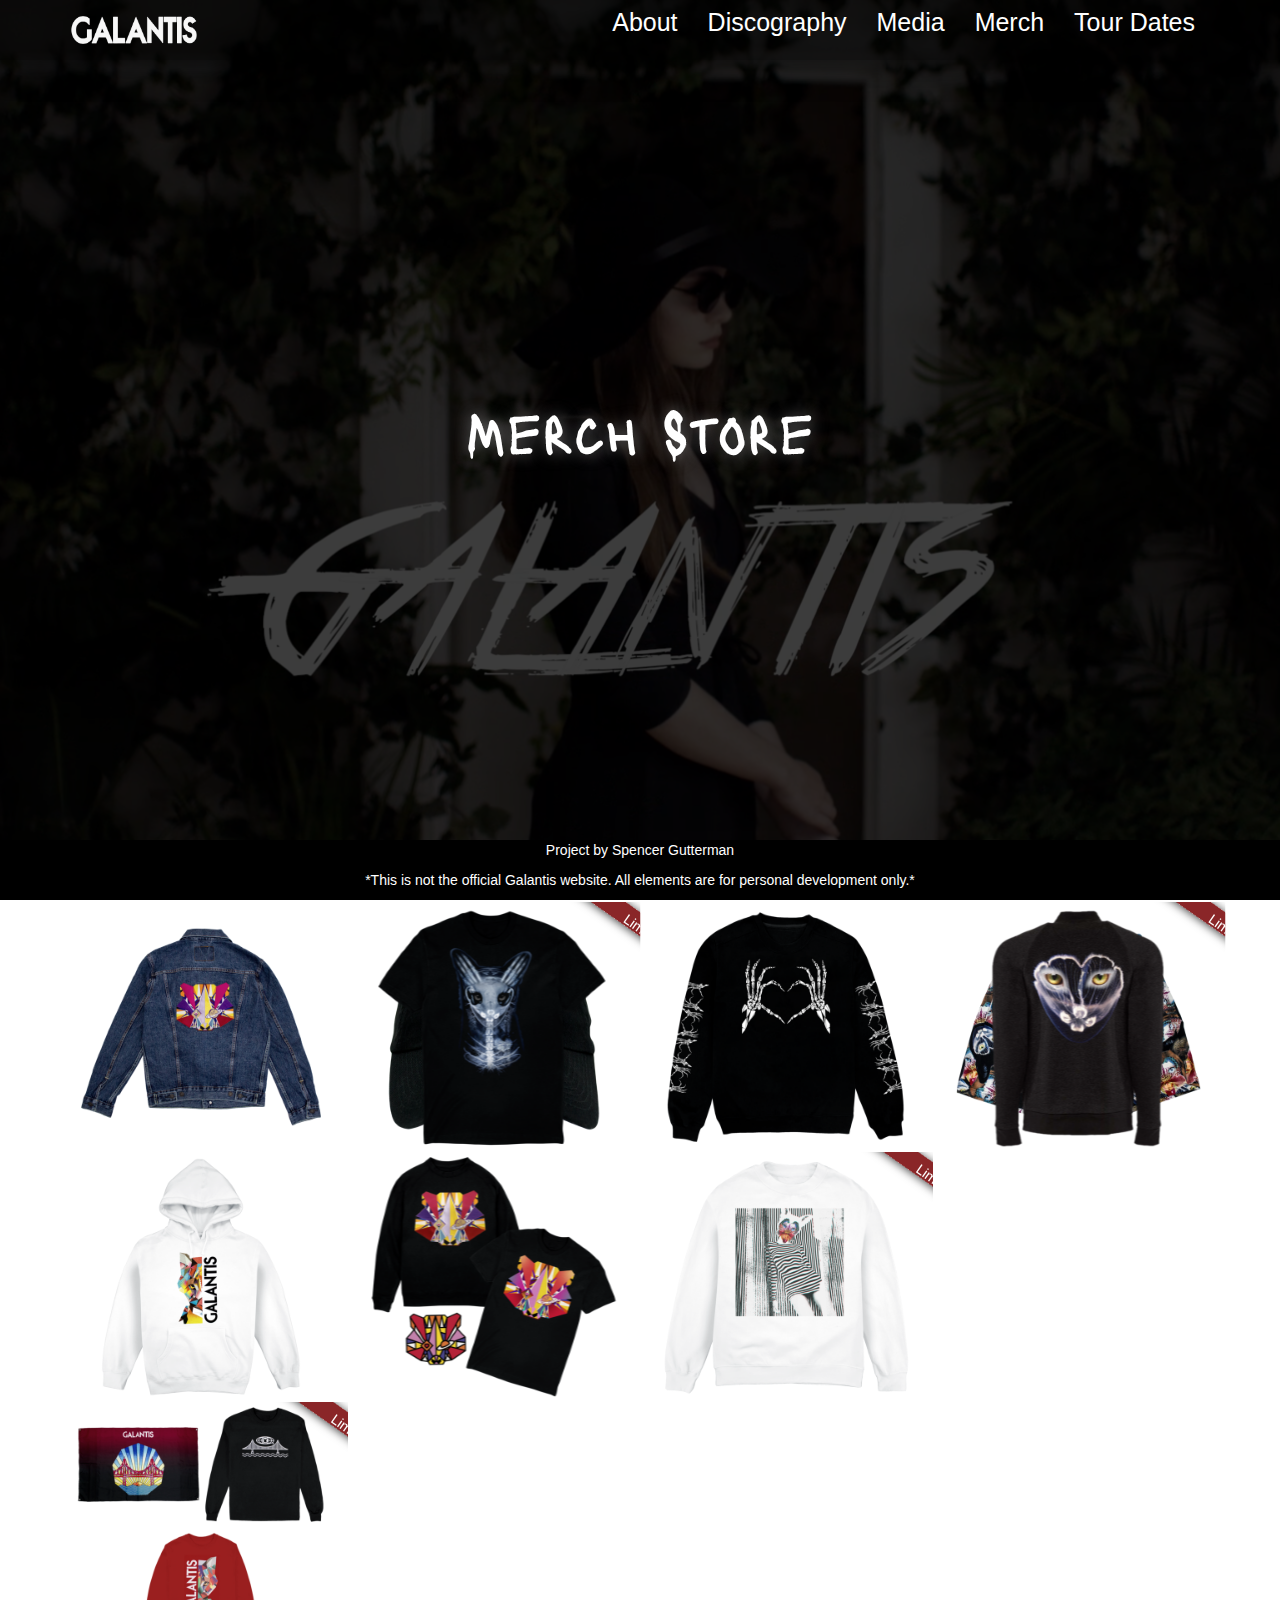
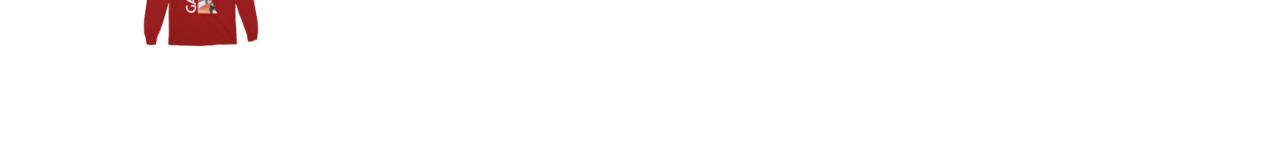
<file: galantis-final-project-sg/merch.html>
<!DOCTYPE html>
<html lang="en">
<head>
  <meta charset="UTF-8">
  <meta name="description" content="Final Project for HTML5/CSS3 Course">
  <meta name="keywords" content="HTML,CSS,JavaScript,jQuery">
  <meta name="author" content="Spencer E Gutterman">
  <meta name="viewport" content="width=device-width, initial-scale=1">
  <title>Galantis</title>
  <link rel="icon" type="image/jpg" sizes="32x32" href="./assets/images/favicon-32x32.jpg">
  <link rel="icon" type="image/jpg" sizes="16x16" href="./assets/images/favicon-16x16.jpg">
  <link rel="stylesheet" type="text/css" href="./assets/stylesheets/normalize.css" />
  <link href="https://fonts.googleapis.com/css?family=Lacquer&display=swap" rel="stylesheet">
  <link rel="stylesheet" type="text/css" href="./assets/stylesheets/flexboxgrid.min.css" />
  <link rel="stylesheet" type="text/css" href="./assets/stylesheets/styles.css" />

  <title>Bootstrap Example</title>
  <meta charset="utf-8">
  <meta name="viewport" content="width=device-width, initial-scale=1">
  <link rel="stylesheet" href="https://maxcdn.bootstrapcdn.com/bootstrap/3.4.1/css/bootstrap.min.css">
  <script src="https://ajax.googleapis.com/ajax/libs/jquery/3.4.1/jquery.min.js"></script>
  <script src="https://maxcdn.bootstrapcdn.com/bootstrap/3.4.1/js/bootstrap.min.js"></script>
<style>
.footer {
   position: fixed;
   left: 0;
   bottom: 0;
   width: 100%;
   background-color: black;
   color: white;
   text-align: center;
}
</style>

</head>
</head>

<body>
  <div class="header">
    <div class="container">
      <div class="row">
        <div class="col-xs-12 col-sm-4">
          <a href="index.html"><img class="logo" src="./assets/images/galantishome/logoclear.png" style="max-width:100%;height:auto;" alt="Galantis text logo" /></a>
          <div id="MenuIcon" class="mobile-menu-icon">
            <div></div>
            <div></div>
            <div></div>
          </div>
        </div>
        <nav id="MainMenu" class="col-xs-12 col-sm-8">
          <a href="about.html">About</a>
          <a href="discography.html">Discography</a>
          <a href="media.html">Media</a>
          <a class="active" href="merch.html">Merch</a>
          <a href="tour-dates.html">Tour Dates</a>
        </nav>
      </div>
    </div>
  </div>
  <main>
    <div class="page-banner merch-banner">
      <h1 class="secondary-font banner-title">Merch Store</h1>
    </div>
    <div class="container">
      <div class="row">
        <div class="col-xs-12">
          <ul class="merch-controls">
            <li data-filter="all">
              <button class="merch-ctrl-btn active all-icon">All items</button>
            </li>
            <li data-filter="topwear">
              <button class="merch-ctrl-btn">
                <span>Topwear</span>
                <img src="./assets/images/galantismerch/icons/008-shirt.svg" style="max-width:100%;height:auto;" />
              </button>
            </li>
            <li data-filter="bottomwear">
              <button class="merch-ctrl-btn bottomwear-icon">
                <span>Bottomwear</span>
                <img src="./assets/images/galantismerch/icons/009-shorts.svg" style="max-width:100%;height:auto;"/>
              </button>
            </li>
            <li data-filter="headwear">
              <button class="merch-ctrl-btn headwear-icon">
                <span>Alternate</span>
                <img src="./assets/images/galantismerch/icons/011-sock.svg" style="max-width:100%;height:auto;"/>
              </button>
            </li>
            <li data-filter="accessories">
              <button class="merch-ctrl-btn accessories-icon">
                <span>Accessories</span>
                <img src="./assets/images/galantismerch/icons/016-tank top.svg" style="max-width:100%;height:auto;"/>
              </button>
            </li>
          </ul>
        </div>
      </div>

      <div class="filtr-container row">
        <div class="col-xs-12 col-sm-4 col-md-3 filtr-item --sold-out" data-category="topwear" data-sort="value">
          <img
            class="image-responsive"
            src="./assets/images/galantismerch/tops1.png" style="max-width:100%;height:auto;"
            alt="Blue Galantis Jacket"
          />
        </div>
        <div class="col-xs-12 col-sm-4 col-md-3 filtr-item --limited" data-category="headwear" data-sort="value">
          <img
            class="image-responsive"
            src="./assets/images/galantismerch/hat1.png" style="max-width:100%;height:auto;"
            alt="Black Galantis Hat"
          />
        </div>
        <div class="col-xs-12 col-sm-4 col-md-3 filtr-item --sold-out" data-category="topwear" data-sort="value">
          <img
            class="image-responsive"
            src="./assets/images/galantismerch/tops4.png" style="max-width:100%;height:auto;"
            alt="Black Galantis Crew Jacket"
          />
        </div>
        <div class="col-xs-12 col-sm-4 col-md-3 filtr-item --limited" data-category="bottomwear" data-sort="value">
          <img
            class="image-responsive"
            src="./assets/images/galantismerch/bottoms1.png" style="max-width:100%;height:auto;"
            alt="Black Galantis Shorts"
          />
        </div>
        <div class="col-xs-12 col-sm-4 col-md-3 filtr-item --sold-out" data-category="topwear" data-sort="value">
          <img
            class="image-responsive"
            src="./assets/images/galantismerch/tops5.png" style="max-width:100%;height:auto;"
            alt="White Galantis Hoodie"
          />
        </div>
        <div class="col-xs-12 col-sm-4 col-md-3 filtr-item --sold-out" data-category="accessories" data-sort="value">
          <img
            class="image-responsive"
            src="./assets/images/galantismerch/bundle1.png" style="max-width:100%;height:auto;"
            alt="Black Galantis shirts with Galantis stickers"
          />
        </div>
        <div class="col-xs-12 col-sm-4 col-md-3 filtr-item --limited" data-category="topwear" data-sort="value">
          <img
            class="image-responsive"
            src="./assets/images/galantismerch/tops6.png" style="max-width:100%;height:auto;"
            alt="White Galantis Jacket"
          />
        </div>
        <div class="col-xs-12 col-sm-4 col-md-3 filtr-item --sold-out" data-category="topwear" data-sort="value">
          <img
            class="image-responsive"
            src="./assets/images/galantismerch/tops2.png" style="max-width:100%;height:auto;"
            alt="Long sleeve black Galantis shirt and Crew Sweater"
          />
        </div>
        <div class="col-xs-12 col-sm-4 col-md-3 filtr-item --limited" data-category="accessories" data-sort="value">
          <img
            class="image-responsive"
            src="./assets/images/galantismerch/bundle2.png" style="max-width:100%;height:auto;"
            alt="Black Galantis shirts with poster"
          />
        </div>
        <div class="col-xs-12 col-sm-4 col-md-3 filtr-item --sold-out" data-category="topwear" data-sort="value">
          <img
            class="image-responsive"
            src="./assets/images/galantismerch/tops3.png" style="max-width:100%;height:auto;"
            alt="Black Galantis shirt with skull fox"
          />
        </div>
      </div>
    </div>

<br>
<br>
<br>
<br>
<br>


<div class="footer">
  <p>Project by Spencer Gutterman</p>
  <p>*This is not the official Galantis website. All elements are for personal development only.*</p>
</div>

  </main>
</body>

<script src="./assets/javascripts/jquery-3.3.1.min.js"></script>
<script src="./assets/javascripts/jquery.filterizr.min.js"></script>
<script src="./assets/javascripts/lodash.js"></script>
<script src="./assets/javascripts/mobile-menu.js"></script>
<script>
  $(document).ready(function() {
    $('.filtr-container').filterizr({});
    $('.merch-ctrl-btn').click(function(){
      if($(this).hasClass('active')){
        return false;
      } else {
        $('.merch-ctrl-btn').removeClass('active');
        $(this).addClass('active');
      }
    })
  });
</script>

</html>
</file>
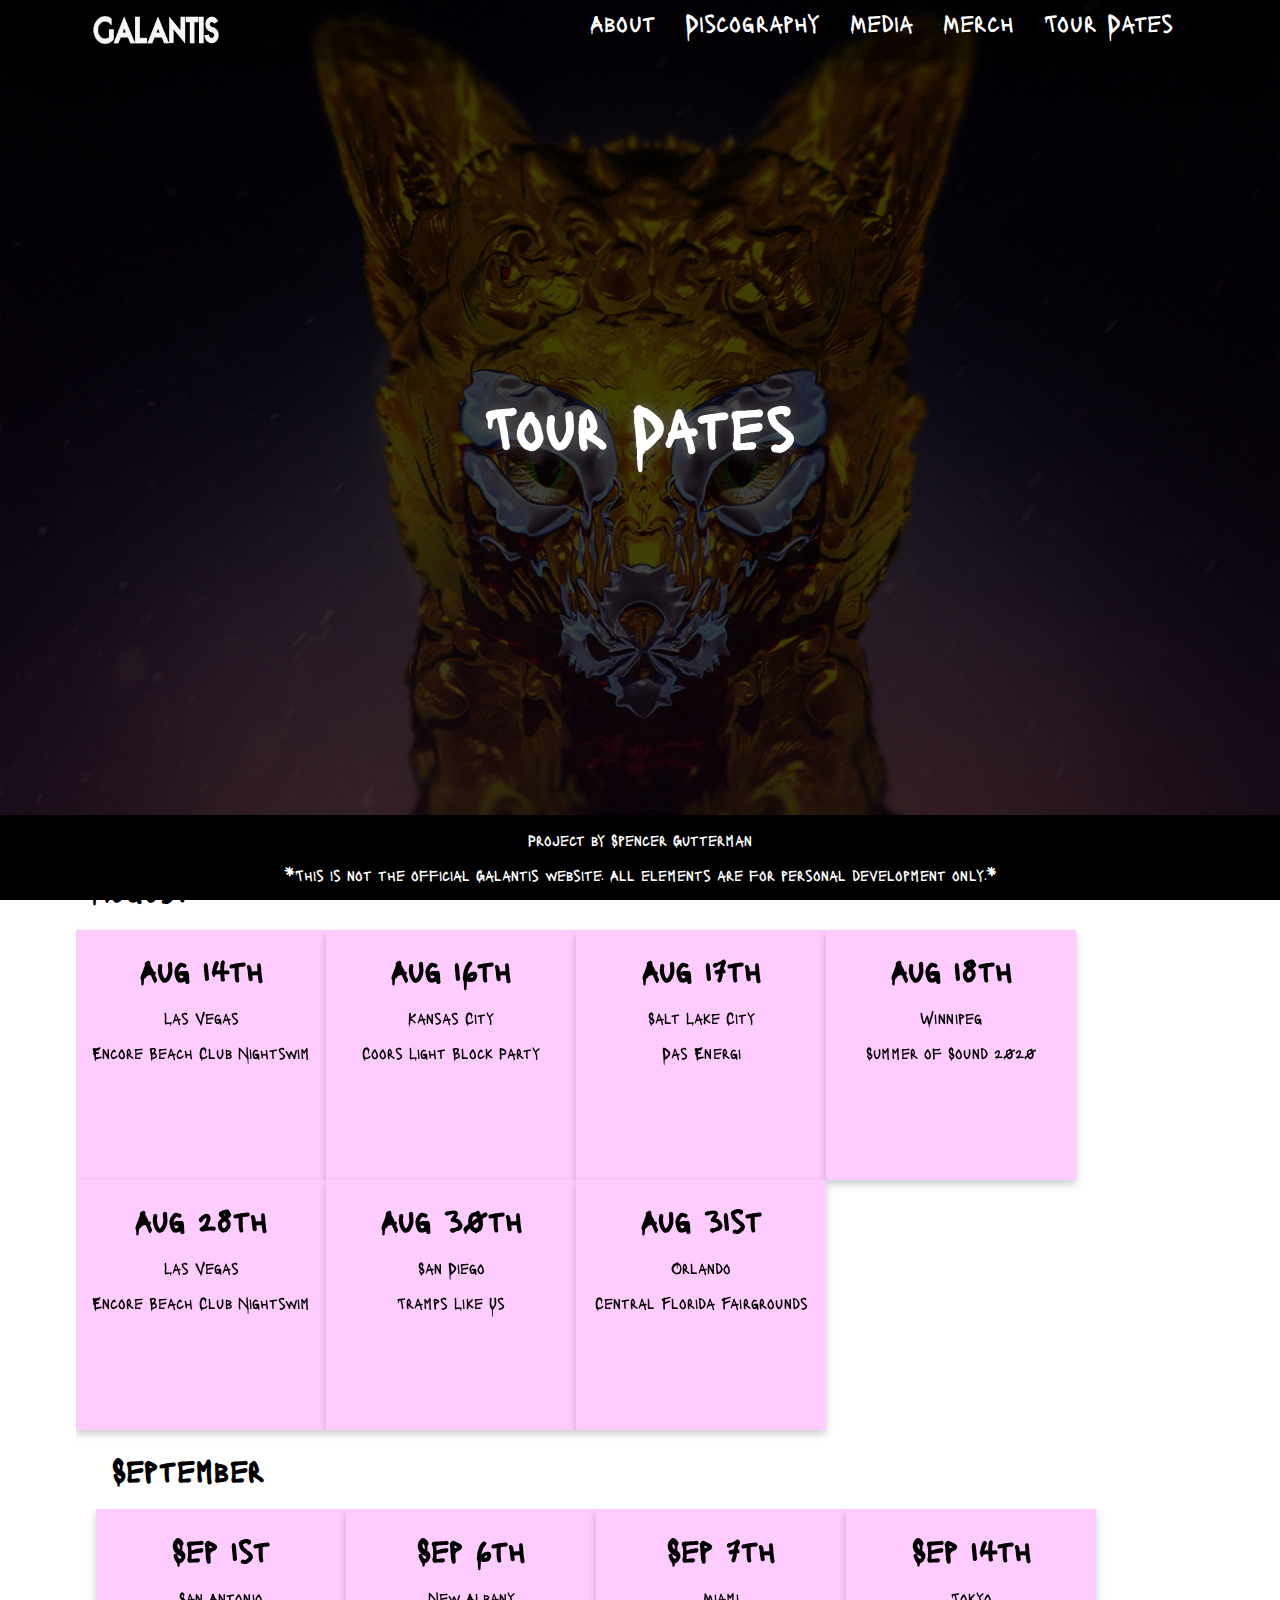
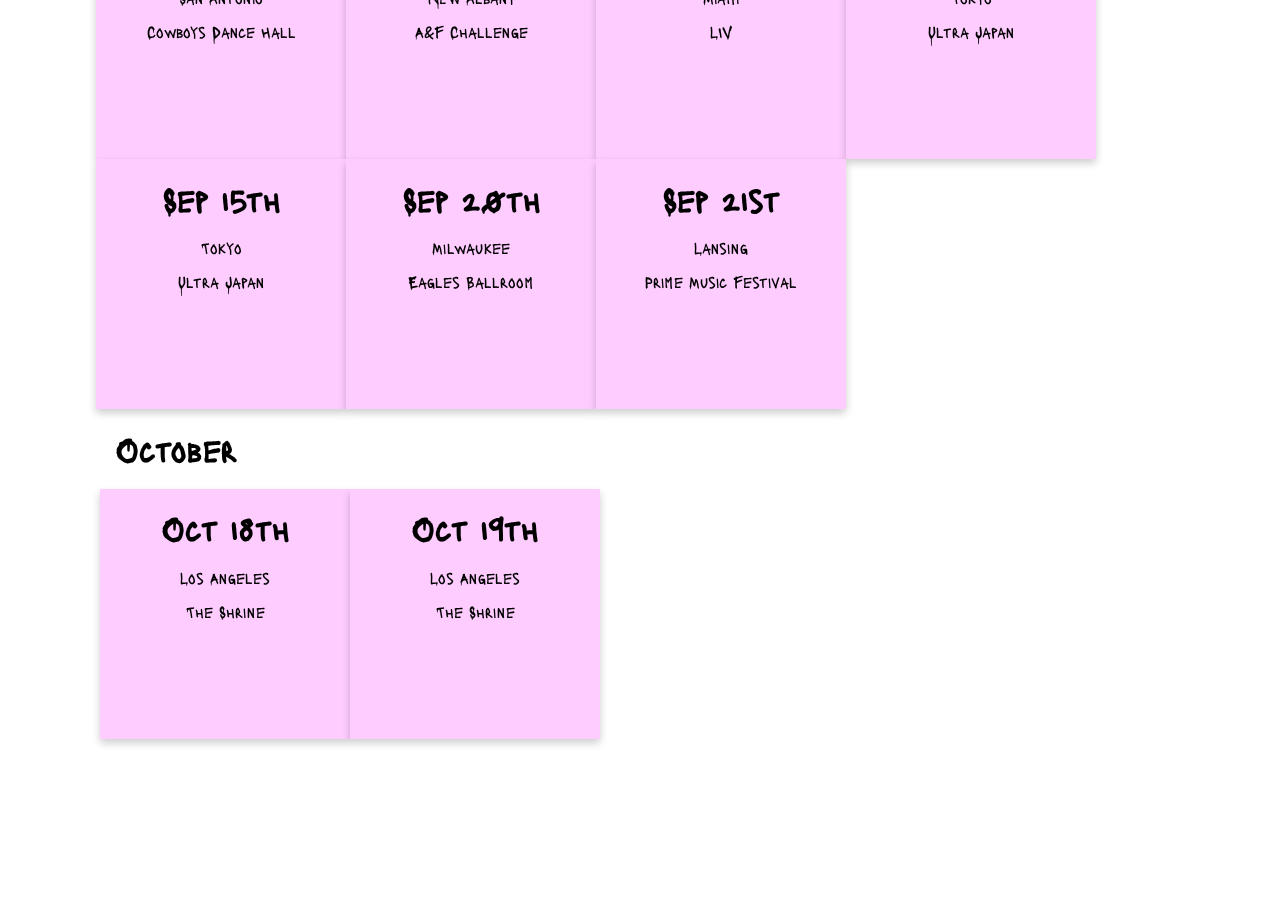
<file: galantis-final-project-sg/tour-dates.html>
<!DOCTYPE html>
<html lang="en">
<head>
  <meta charset="UTF-8">
  <meta name="description" content="Final Project for HTML5/CSS3 Course">
  <meta name="keywords" content="HTML,CSS,JavaScript,jQuery">
  <meta name="author" content="Spencer Gutterman">
  <meta name="viewport" content="width=device-width, initial-scale=1">
  <style>

  * {
    box-sizing: border-box;
  }

  body

  /* Float four columns side by side */
  .column {
    float: left;
    width: 25%;
    padding: 0 10px;
  }

  /* Remove extra left and right margins, due to padding */
  .row {margin: 0 -5px;}

  /* Clear floats after the columns */
  .row:after {
    content: "";
    display: table;
    clear: both;
  }

  /* Responsive columns */
  @media screen and (max-width: 800px) {
    .column {
      width: 100%;
      display: block;
      margin-bottom: 10px;
    }
  }

  /* Style the counter cards */
  .card {
    box-shadow: 0 4px 8px 0 rgba(0, 0, 0, 0.2);
    padding: 64px;
    text-align: center;
    background-color: #ffccff;
  }
  {
    font-family: Arial, Helvetica, sans-serif;
  }

  .flip-card {
    background-color: transparent;
    width: 250px;
    height: 250px;
    perspective: 1000px;
  }

  .flip-card-inner {
    position: relative;
    width: 100%;
    height: 100%;
    text-align: center;
    transition: transform 0.6s;
    transform-style: preserve-3d;
    box-shadow: 0 4px 8px 0 rgba(0,0,0,0.2);
  }

  .flip-card:hover .flip-card-inner {
    transform: rotateY(180deg);
  }

  .flip-card-front, .flip-card-back {
    position: absolute;
    width: 100%;
    height: 100%;
    backface-visibility: hidden;
  }

  .flip-card-front {
    background-color: #ffccff;
    color: black;
    text-align: center;
  }

  .flip-card-back {
    background-color: #ffccff;
    color: black;
    transform: rotateY(180deg);
    text-align: center;
    padding: 70px;
  }

  .footer {
     position: fixed;
     left: 0;
     bottom: 0;
     width: 100%;
     background-color: black;
     color: white;
     text-align: center;
  }


  </style>
  <title>Galantis</title>
  <link rel="stylesheet" type="text/css" href="./assets/stylesheets/normalize.css" />
  <link rel="icon" type="image/jpg" sizes="32x32" href="./assets/images/favicon-32x32.jpg">
  <link rel="icon" type="image/jpg" sizes="16x16" href="./assets/images/favicon-16x16.jpg">
  <link href="https://fonts.googleapis.com/css?family=Roboto&display=swap" rel="stylesheet">
  <link href="https://fonts.googleapis.com/css?family=Lacquer&display=swap" rel="stylesheet">
  <link href="https://fonts.googleapis.com/css?family=Amatic+SC|Gloria+Hallelujah&display=swap" rel="stylesheet">
  <link rel="stylesheet" type="text/css" href="./assets/stylesheets/flexboxgrid.min.css" />
  <link rel="stylesheet" type="text/css" href="./assets/stylesheets/styles.css" />
</head>
<body>
  <div class="header">
    <div class="container">
      <div class="row">
        <div class="col-xs-12 col-sm-4">
          <a href="index.html"><img class="logo" src="./assets/images/galantishome/logoclear.png" style="max-width:100%;height:auto;" alt="Galantis text logo" /></a>
          <div id="MenuIcon" class="mobile-menu-icon">
            <div></div>
            <div></div>
            <div></div>
          </div>
        </div>
        <nav id="MainMenu" class="col-xs-12 col-sm-8">
          <a href="about.html">About</a>
          <a href="discography.html">Discography</a>
          <a href="media.html">Media</a>
          <a href="merch.html">Merch</a>
          <a class="active" href="tour-dates.html">Tour Dates</a>
        </nav>
      </div>
    </div>
  </div>
  <main>
    <div class="page-banner tour-dates-banner">
      <h1 class="secondary-font banner-title">Tour Dates</h1>
    </div>

    <div class="container">
      <div class="row">
          <div class="col-xs-12" style="overflow-x:auto;">
            <table style="width: 100%; min-width: 1200px">
          <h1></h1>
        </div>

        <h1> August </h1>
        <div class="row">

          <div class="flip-card"">
            <div class="flip-card-inner">
              <div class="flip-card-front">
                <h1>Aug 14th</h1>
                <p>Las Vegas</p>
                <p>Encore Beach Club Nightswim</p>
              </div>
              <div class="flip-card-back">
                <h2><a href="https://www.tixr.com/groups/ebcatnight/events/wynn-las-vegas-galantis-nightswim-13285" target="_blank">Purchase Tickets</a>
                </h2>
              </div>
            </div>
          </div>

          <div class="flip-card">
            <div class="flip-card-inner">
              <div class="flip-card-front">
                <h1>Aug 16th</h1>
                <p> Kansas City</p>
                <p>Coors Light Block Party</p>
              </div>
              <div class="flip-card-back">
                <h2><a href="http://www.powerandlightdistrict.com/events/20190816_-galantis" target="_blank">Purchase Tickets</a>
                </h2>
              </div>
            </div>
          </div>

          <div class="flip-card">
            <div class="flip-card-inner">
              <div class="flip-card-front">
                <h1>Aug 17th</h1>
                <p>Salt Lake City</p>
                <p>Das Energi</p>
              </div>
              <div class="flip-card-back">
                <h2><a href="https://dasenergifestival.com/tickets/" target="_blank">Purchase Tickets</a>
                </h2>
              </div>
            </div>
          </div>

          <div class="flip-card">
            <div class="flip-card-inner">
              <div class="flip-card-front">
                <h1>Aug 18th</h1>
                <p>Winnipeg</p>
                <p>Summer of Sound 2020</p>
              </div>
              <div class="flip-card-back">
                <h2><a href="https://www.summerofsound.ca/" target="_blank">Purchase Tickets</a>
                </h2>
              </div>
            </div>
          </div>

          <div class="flip-card">
            <div class="flip-card-inner">
              <div class="flip-card-front">
                <h1>Aug 28th</h1>
                <p>Las Vegas</p>
                <p>Encore Beach Club Nightswim</p>
              </div>
              <div class="flip-card-back">
                <h2><a href="https://www.tixr.com/groups/ebcatnight/events/wynn-las-vegas-galantis-nightswim-13290" target="_blank">Purchase Tickets</a>
                </h2>
              </div>
            </div>
          </div>


          <div class="flip-card">
            <div class="flip-card-inner">
              <div class="flip-card-front">
                <h1>Aug 30th</h1>
                <p>San Diego</p>
                <p>Tramps Like Us</p>
              </div>
              <div class="flip-card-back">
                <h2><a href="https://www.eventbrite.com/e/tramps-like-us-tickets-62738954903?_eboga=909231622.1561127996" target="_blank">Purchase Tickets</a>
                </h2>
              </div>
            </div>
          </div>

          <div class="flip-card">
            <div class="flip-card-inner">
              <div class="flip-card-front">
                <h1>Aug 31st</h1>
                <p>Orlando</p>
                <p>Central Florida Fairgrounds</p>
              </div>
              <div class="flip-card-back">
                <h2><a href="https://wl.seetickets.us/event/Frequency-Burst-ORLANDO/385442?afflky=DiscoDonnie" target="_blank">Purchase Tickets</a>
                </h2>
              </div>
            </div>
          </div>
</div>
</div>


<div class="container">


<h1> September </h1>
<div class="row">
          <div class="flip-card">
            <div class="flip-card-inner">
              <div class="flip-card-front">
                <h1>Sep 1st</h1>
                <p>San Antonio</p>
                <p>Cowboys Dance Hall</p>

              </div>
              <div class="flip-card-back">
                <h2><a href="https://wl.seetickets.us/event/Galantis-SAN-ANTONIO/388351?afflky=DiscoDonnie" target="_blank">Purchase Tickets</a>
                </h2>
              </div>
            </div>
          </div>

          <div class="flip-card">
            <div class="flip-card-inner">
              <div class="flip-card-front">
                <h1>Sep 6th</h1>
                <p>New Albany</p>
                <p>A&F Challenge</p>

              </div>
              <div class="flip-card-back">
                <h2><a href="https://anfchallenge.org/" target="_blank">Purchase Tickets</a>
                </h2>
              </div>
            </div>
          </div>

          <div class="flip-card">
            <div class="flip-card-inner">
              <div class="flip-card-front">
                <h1>Sep 7th</h1>
                <p>Miami</p>
                <p>LIV</p>

              </div>
              <div class="flip-card-back">
                <h2><a href="https://www.tixr.com/groups/liv/events/galantis-14554" target="_blank">Purchase Tickets</a>
                </h2>
              </div>
            </div>
          </div>


          <div class="flip-card">
            <div class="flip-card-inner">
              <div class="flip-card-front">
                <h1>Sep 14th</h1>
                <p>Tokyo</p>
                <p>Ultra Japan</p>

              </div>
              <div class="flip-card-back">
                <h2><a href="https://ultrajapan.com/" target="_blank">Purchase Tickets</a>
                </h2>
              </div>
            </div>
          </div>

          <div class="flip-card">
            <div class="flip-card-inner">
              <div class="flip-card-front">
                <h1>Sep 15th</h1>
                <p>Tokyo</p>
                <p>Ultra Japan</p>

              </div>
              <div class="flip-card-back">
                <h2><a href="https://ultrajapan.com/" target="_blank">Purchase Tickets</a>
                </h2>
              </div>
            </div>
          </div>

          <div class="flip-card">
            <div class="flip-card-inner">
              <div class="flip-card-front">
                <h1>Sep 20th</h1>
                <p>Milwaukee</p>
                <p>Eagles Ballroom</p>

              </div>
              <div class="flip-card-back">
                <h2><a href="https://www.etix.com/ticket/p/3919917/galantis-milwaukee-the-rave-eagles-club" target="_blank">Purchase Tickets</a>
                </h2>
              </div>
            </div>
          </div>

          <div class="flip-card">
            <div class="flip-card-inner">
              <div class="flip-card-front">
                <h1>Sep 21st</h1>
                <p>Lansing</p>
                <p>Prime Music Festival</p>

              </div>
              <div class="flip-card-back">
                <h2><a href="https://www.primefestival.com/" target="_blank">Purchase Tickets</a>
                </h2>
              </div>
            </div>
          </div>


          <div class="container">


          <h1> October </h1>
          <div class="row">
                    <div class="flip-card">
                      <div class="flip-card-inner">
                        <div class="flip-card-front">
                          <h1>Oct 18th</h1>
                          <p>Los Angeles</p>
                          <p>The Shrine</p>

                        </div>
                        <div class="flip-card-back">
                          <h2><a href="https://www.axs.com/events/374094/galantis-tickets" target="_blank">Purchase Tickets</a>
                          </h2>
                        </div>
                      </div>
                    </div>


          <div class="flip-card">
            <div class="flip-card-inner">
              <div class="flip-card-front">
                <h1>Oct 19th</h1>
                <p>Los Angeles</p>
                <p>The Shrine</p>

              </div>
              <div class="flip-card-back">
                <h2><a href="https://www.axs.com/events/374094/galantis-tickets" target="_blank">Purchase Tickets</a>
                </h2>
              </div>
            </div>
          </div>

      </div>
    </div>
<br>
<br>
<br>
<br>
<br>
<br>
<br>
<br>
<br>

<div class="footer">
  <p>Project by Spencer Gutterman</p>
  <p>*This is not the official Galantis website. All elements are for personal development only.*</p>
</div>

  </main>
</body>
<script src="./assets/javascripts/jquery-3.3.1.min.js"></script>
<script src="./assets/javascripts/lodash.js"></script>
<script src="./assets/javascripts/mobile-menu.js"></script>
</html>
</file>
<file: galantis-final-project-sg/assets/stylesheets/styles.css>
* {
  box-sizing: border-box;
}

html, body {
  width: 100%;
  height: 100%;
  font-family: 'Lacquer', sans-serif;
  -webkit-font-smoothing: antialiased;
	-moz-osx-font-smoothing: grayscale;
  margin: 0;
  padding: 0;
}

.secondary-font{
  font-family: 'Lacquer', serif;
  font-size: 45px;
}

.container{
  position: relative;
  margin: auto;
  padding: 0 20px;
}

a {
  text-decoration: none;
}

.header {
  width: 100%;
  height: 60px;
  padding: 0 10px;
  position: absolute;
  top: 0;
  left: 0;
  right: 0;
  background-color: rgba(0, 0, 0, 0.5);
  -webkit-box-shadow: 0px 5px 35px 0px rgba(0,0,0,0.75);
  -moz-box-shadow: 0px 5px 35px 0px rgba(0,0,0,0.75);
  box-shadow: 0px 0px 35px 0px rgba(0,0,0,0.75);
  z-index: 10;
}

.logo {
  max-height: 60px;
  float: left;
  padding: 5px 0;
  font-family: 'Lacquer', serif;
}

.logo > a {
  display: inline-block;
  height: 100%;
  line-height: 50px;
  color: #fff;
  font-size: 24px;
}

nav{
  width: 100%;
  height: auto;
  display: none;
  position: relative;
  z-index: 10;
  background-color: rgba(0, 0, 0, 0.5);
}

nav > a {
  width: 100%;
  height: 40px;
  float: left;
  padding: 5px 10px;
  color: #fff;
}

.mobile-menu-icon {
  width: 36px;
  height: 45px;
  display: flex;
  flex-direction: column;
  justify-content: space-between;
  position: absolute;
  top: 0;
  right: 1rem;
  padding: 15px 10px;
  z-index: 10;
}

.mobile-menu-icon > div {
  width: 100%;
  height: 1px;
  background: #fff;
}

.mobile-menu-icon:hover {
  cursor: pointer;
  background-color: transparent;
}

@media (min-width: 620px) {
  nav{
    height: 45px;
    font-size: 30;
    display: flex !important;
    justify-content: flex-end;
    background-color: transparent;
  }
  nav > a {
    width: auto;
    height: 100%;
    display: inline-block;
    padding: 0 15px;
    font-size: 25px;
    text-decoration: none;
    line-height: 45px;
    transition: all .25s ease-in-out;
  }
  .mobile-menu-icon {
    display: none;
  }
}

nav > a:hover, nav > a.active{
  background-color: transparent;
}

section{
  width: 100%;
  height: auto;
  margin: 25px auto;
}

.section-title{
  margin-bottom: 15px;
}

.image-responsive{
  width: 100%;
  height: auto;
  display: block;
}

.page-banner{
  width: 100%;
  height: 300px;
  position: relative;
  display: flex;
  flex-direction: column;
  justify-content: center;
  align-items: center;

}

.page-banner:after{
  content: '';
  width: 100%;
  height: 100%;
  position: absolute;
  background-color: rgba(0,0,0, 0.75);
}

@media (min-width: 1960px){
  .page-banner{
    height: 450px;

  }
}

@media (min-width: 640px) and (max-width: 1959px){
  .page-banner{
    height: 850px;

  }
}

.page-banner > .banner-title {
  color: #fff;
  font-size: 32px;
  text-shadow: 2px 0px 15px #666;
  z-index: 1;

}

@media (min-width: 640px){
  .page-banner > .banner-title {
    font-size: 60px;

  }
}

/*
   ABOUT
 */

.about-banner{
  background: url('../images/galantisabout/galantis-home-image.jpeg') no-repeat center center;
  -webkit-background-size: cover;
  -moz-background-size: cover;
  -o-background-size: cover;
  background-size: cover;
  background-color: transparent;
}

.history-image{
  max-width: 250px;
  float: left;
  padding-right: 10px;
}

/*
   TOUR DATES
 */

.tour-dates-banner{
  background: url('../images/galantistourdates/tour-dates-background.jpg') no-repeat center center;
  -webkit-background-size: cover;
  -moz-background-size: cover;
  -o-background-size: cover;
  background-size: cover;

}

/*
   HOME
 */

.home-banner{
  background: url('../images/galantisabout/about-banner.jpg') no-repeat center center;
  -webkit-background-size: cover;
  -moz-background-size: cover;
  -o-background-size: cover;
  background-size: cover;
  background-color: transparent;
}

.home-logo {
  z-index: 2;
  position: absolute;
  text-shadow: 2px 0px 15px #666;
  transition: all .5s ease-in-out;
}

@media (min-width: 640px){
  .home-logo{
    width: 30vw;
    height: 30vh;
  }


/*
   DISCOGRAPHY
 */

.discography-banner {
  background: url('../images/galantisdiscography/banner1.jpg') no-repeat center center;
  -webkit-background-size: cover;
  -moz-background-size: cover;
  -o-background-size: cover;
  background-size: cover;
}

.album{
  display: block;
  position: relative;
  text-align: center;
  margin-bottom: 50px;
}

@media (min-width: 1024px) {
  .album {
    text-align: left;
  }
}

.album-cover{
  max-width: 275px;
  max-height: 275px;
  border-radius: 8px;
  box-shadow: 0 45px 100px rgba(0, 0, 0, 0.4);
  transition: all .3s ease-in-out;
}

@media (min-width: 1024px){
  .album-cover{
    position: absolute;
    top: 0;
    left: 0;
  }
}

.album-cover:hover{
  max-width: 300px;
  max-height: 300px;
  box-shadow: 0 75px 175px rgba(0, 0, 0, 0.4);
}

ul.album-details-center{
  position: relative;
  z-index:10
  padding: 25;
  list-style: none;
}

@media (min-width: 1024px){
  ul.album-details-center {
    margin-left: 320px;
  }
}
ul.album-details{
  position: relative;
  z-index: 10;
  padding: 50px;
  list-style: none;
}

@media (min-width: 1024px){
  ul.album-details {
    margin-left: 320px;
  }
}

.album-title{
  margin: 0;
  font-size: 36px;
  font-weight: 700;
}

ul.track-listings{
  margin-top: 10px;
  padding: 0;
  list-style: none;
}

ul.track-listings > li {
  display: flex;
  flex-direction: row;
  justify-content: space-between;
  padding: 5px;
  border-bottom: 1px solid #eee;
}

span.track-number {
  margin-right: 10px;
}

ul-track-listings > li > .track-time {
  text-align: right;
}

/*
   MEDIA
 */

.media-banner {
  background: url('../images/galantismedia/media-background.jpg') no-repeat center center;
  -webkit-background-size: cover;
  -moz-background-size: cover;
  -o-background-size: cover;
  background-size: cover;
}

.media-list {
  display: flex;
  flex-direction: row;
  justify-content: space-around;
  flex-wrap: wrap;
}

.media-card-wrapper {
  width: 250px;
  height: 250px;
  position: relative;
  margin-bottom: 25px;
  text-align: center;
}

.media-card{
  width: 500px;
  height: 500px;
  display: block;
  position: absolute;
  left: 0;
  right: 0;
  margin: 0 auto 25px;
  border-radius: 8px;
  overflow: hidden;
  z-index: 0;
  transition: all .3s ease-in-out;
  box-shadow: 0 25px 50px rgba(0, 0, 0, 0.4);
}

.media-card > img {
  width: 100%;
  height: 100%;
}

.media-card:hover {
  width: 500px;
  height: 500px;
  z-index: 10;
  box-shadow: 0 50px 125px rgba(0, 0, 0, 0.4);
}

.media-list > iframe {
  margin-bottom: 50px;
}

/*
Home Image
*/

#bg {
  position: fixed;
  top: -50%;
  left: -50%;
  width: 100%;
  height: 100%;
}
#bg img {
  position: absolute;
  top: 0;
  left: 0;
  right: 0;
  bottom: 0;
  margin: auto;
  min-width: 50%;
  min-height: 50%;
}

/*
   MERCH
 */

.merch-banner {
  background: url('../images/galantismerch/merch-store-background.png') no-repeat center center;
  -webkit-background-size: cover;
  -moz-background-size: cover;
  -o-background-size: cover;
  background-size: cover;
}

ul.merch-controls {
  width: 100%;
  height: auto;
  display: flex;
  flex-direction: row;
  justify-content: space-between;
  flex-wrap: wrap;
  padding: 0;
  list-style: none;
  border: 1px solid #efefef;
}

@media (min-width: 736px){
  ul.merch-controls {
    flex-wrap: nowrap;
  }
}

ul.merch-controls > li {
  width: 100%;
  height: auto;
  flex-grow: 0;
  overflow: hidden;
}

.merch-ctrl-btn {
	height: 4rem;
  flex-grow: 0;
	width: 100%;
	line-height: 24px;
	font-size: 16px;
  position: relative;
  display: flex;
  justify-content: center;
  border: none;
	overflow: hidden;
  background: #fff;
  transition: all 0.3s ease-in-out;
}

.merch-ctrl-btn.active {
  background: #efefef;
}

.merch-ctrl-btn:hover {
  cursor: pointer;
  background: #efefef;
}

.merch-ctrl-btn span {
	display: inline-block;
	width: 100%;
	height: 100%;
  position: relative;
	-webkit-transition: all 0.3s;
	-webkit-backface-visibility: hidden;
	-moz-transition: all 0.3s;
	-moz-backface-visibility: hidden;
	transition: all 0.3s;
	backface-visibility: hidden;
}

.merch-ctrl-btn img {
  width: 75%;
  height: 75%;
  position: absolute;
  left: 0;
  right: 0;
  margin: auto;
  bottom: 100%;
  transition: all 0.3s ease-in-out;
}

.merch-ctrl-btn:hover span {
	-webkit-transform: translateY(300%);
	-moz-transform: translateY(300%);
	-ms-transform: translateY(300%);
	transform: translateY(300%);
}

.merch-ctrl-btn:hover img {
  bottom: 15%;
}

.filtr-item {
  width: 100%;
  top: 0;
  overflow: hidden;
  z-index:0;
  transition: all .3s ease-in-out;
}

.filtr-item > img {
  width: 250px;
  height: 250px;
  margin: auto;
  -webkit-filter: grayscale(50%);
  filter: grayscale(25%);
}

.filtr-item:hover {
  cursor: pointer;
  top: .5rem;
  background: #efefef;
  z-index:10;
}

.filtr-item:hover > img {
  -webkit-filter: grayscale(0%);
  filter: grayscale(0%);
  transition: all .3s ease-in-out;
}

.filtr-item.--limited:before {
  content: "Limited";
  width: 20rem;
  height: 2rem;
  position: absolute;
  top: 1.5625rem;
  right: -105px;
  padding-top: .25rem;
  color: #fff;
  text-align: center;
  transform: translate(-50%, -25px);
  z-index: 1;
  background: rgba(117,0,2, 0.85);
  -webkit-box-shadow: 0px 1px 10px 0px rgba(0,0,0,0.75);
  -moz-box-shadow: 0px 1px 10px 0px rgba(0,0,0,0.75);
  box-shadow: 0px 1px 10px 0px rgba(0,0,0,0.75);
  transform: rotate(35deg)
}

.filtr-item.--limited:hover{
  cursor: not-allowed;
}

button:focus {
  outline: 0;
}

{
  box-sizing: border-box;
}

/* Create four equal columns that floats next to each other */
.column {
  float: left;
  width: 25%;
  padding: 10px;
  height: 300px; /* Should be removed. Only for demonstration */
}

/* Clear floats after the columns */
.row:after {
  content: "";
  display: table;
  clear: both;
}

/* Responsive layout - makes the four columns stack on top of each other instead of next to each other */
@media screen and (max-width: 500px) {
  .column {
    width: 100%;
  }
}
</file>
<file: galantis-final-project-sg/assets/stylesheets/flexboxgrid.min.css>
.container-fluid{margin-right:auto;margin-left:auto;padding-right:2rem;padding-left:2rem}.row{box-sizing:border-box;display:-ms-flexbox;display:-webkit-box;display:flex;-ms-flex:0 1 auto;-webkit-box-flex:0;flex:0 1 auto;-ms-flex-direction:row;-webkit-box-orient:horizontal;-webkit-box-direction:normal;flex-direction:row;-ms-flex-wrap:wrap;flex-wrap:wrap;margin-right:-1rem;margin-left:-1rem}.row.reverse{-ms-flex-direction:row-reverse;-webkit-box-orient:horizontal;-webkit-box-direction:reverse;flex-direction:row-reverse}.col.reverse{-ms-flex-direction:column-reverse;-webkit-box-orient:vertical;-webkit-box-direction:reverse;flex-direction:column-reverse}.col-xs,.col-xs-1,.col-xs-10,.col-xs-11,.col-xs-12,.col-xs-2,.col-xs-3,.col-xs-4,.col-xs-5,.col-xs-6,.col-xs-7,.col-xs-8,.col-xs-9{box-sizing:border-box;-ms-flex:0 0 auto;-webkit-box-flex:0;flex:0 0 auto;padding-right:1rem;padding-left:1rem}.col-xs{-webkit-flex-grow:1;-ms-flex-positive:1;-webkit-box-flex:1;flex-grow:1;-ms-flex-preferred-size:0;flex-basis:0;max-width:100%}.col-xs-1{-ms-flex-preferred-size:8.333%;flex-basis:8.333%;max-width:8.333%}.col-xs-2{-ms-flex-preferred-size:16.667%;flex-basis:16.667%;max-width:16.667%}.col-xs-3{-ms-flex-preferred-size:25%;flex-basis:25%;max-width:25%}.col-xs-4{-ms-flex-preferred-size:33.333%;flex-basis:33.333%;max-width:33.333%}.col-xs-5{-ms-flex-preferred-size:41.667%;flex-basis:41.667%;max-width:41.667%}.col-xs-6{-ms-flex-preferred-size:50%;flex-basis:50%;max-width:50%}.col-xs-7{-ms-flex-preferred-size:58.333%;flex-basis:58.333%;max-width:58.333%}.col-xs-8{-ms-flex-preferred-size:66.667%;flex-basis:66.667%;max-width:66.667%}.col-xs-9{-ms-flex-preferred-size:75%;flex-basis:75%;max-width:75%}.col-xs-10{-ms-flex-preferred-size:83.333%;flex-basis:83.333%;max-width:83.333%}.col-xs-11{-ms-flex-preferred-size:91.667%;flex-basis:91.667%;max-width:91.667%}.col-xs-12{-ms-flex-preferred-size:100%;flex-basis:100%;max-width:100%}.col-xs-offset-1{margin-left:8.333%}.col-xs-offset-2{margin-left:16.667%}.col-xs-offset-3{margin-left:25%}.col-xs-offset-4{margin-left:33.333%}.col-xs-offset-5{margin-left:41.667%}.col-xs-offset-6{margin-left:50%}.col-xs-offset-7{margin-left:58.333%}.col-xs-offset-8{margin-left:66.667%}.col-xs-offset-9{margin-left:75%}.col-xs-offset-10{margin-left:83.333%}.col-xs-offset-11{margin-left:91.667%}.start-xs{-ms-flex-pack:start;-webkit-box-pack:start;justify-content:flex-start;text-align:start}.center-xs{-ms-flex-pack:center;-webkit-box-pack:center;justify-content:center;text-align:center}.end-xs{-ms-flex-pack:end;-webkit-box-pack:end;justify-content:flex-end;text-align:end}.top-xs{-ms-flex-align:start;-webkit-box-align:start;align-items:flex-start}.middle-xs{-ms-flex-align:center;-webkit-box-align:center;align-items:center}.bottom-xs{-ms-flex-align:end;-webkit-box-align:end;align-items:flex-end}.around-xs{-ms-flex-pack:distribute;justify-content:space-around}.between-xs{-ms-flex-pack:justify;-webkit-box-pack:justify;justify-content:space-between}.first-xs{-ms-flex-order:-1;-webkit-box-ordinal-group:0;order:-1}.last-xs{-ms-flex-order:1;-webkit-box-ordinal-group:2;order:1}@media only screen and (min-width:48em){.container{width:46rem}.col-sm,.col-sm-1,.col-sm-10,.col-sm-11,.col-sm-12,.col-sm-2,.col-sm-3,.col-sm-4,.col-sm-5,.col-sm-6,.col-sm-7,.col-sm-8,.col-sm-9{box-sizing:border-box;-ms-flex:0 0 auto;-webkit-box-flex:0;flex:0 0 auto;padding-right:1rem;padding-left:1rem}.col-sm{-webkit-flex-grow:1;-ms-flex-positive:1;-webkit-box-flex:1;flex-grow:1;-ms-flex-preferred-size:0;flex-basis:0;max-width:100%}.col-sm-1{-ms-flex-preferred-size:8.333%;flex-basis:8.333%;max-width:8.333%}.col-sm-2{-ms-flex-preferred-size:16.667%;flex-basis:16.667%;max-width:16.667%}.col-sm-3{-ms-flex-preferred-size:25%;flex-basis:25%;max-width:25%}.col-sm-4{-ms-flex-preferred-size:33.333%;flex-basis:33.333%;max-width:33.333%}.col-sm-5{-ms-flex-preferred-size:41.667%;flex-basis:41.667%;max-width:41.667%}.col-sm-6{-ms-flex-preferred-size:50%;flex-basis:50%;max-width:50%}.col-sm-7{-ms-flex-preferred-size:58.333%;flex-basis:58.333%;max-width:58.333%}.col-sm-8{-ms-flex-preferred-size:66.667%;flex-basis:66.667%;max-width:66.667%}.col-sm-9{-ms-flex-preferred-size:75%;flex-basis:75%;max-width:75%}.col-sm-10{-ms-flex-preferred-size:83.333%;flex-basis:83.333%;max-width:83.333%}.col-sm-11{-ms-flex-preferred-size:91.667%;flex-basis:91.667%;max-width:91.667%}.col-sm-12{-ms-flex-preferred-size:100%;flex-basis:100%;max-width:100%}.col-sm-offset-1{margin-left:8.333%}.col-sm-offset-2{margin-left:16.667%}.col-sm-offset-3{margin-left:25%}.col-sm-offset-4{margin-left:33.333%}.col-sm-offset-5{margin-left:41.667%}.col-sm-offset-6{margin-left:50%}.col-sm-offset-7{margin-left:58.333%}.col-sm-offset-8{margin-left:66.667%}.col-sm-offset-9{margin-left:75%}.col-sm-offset-10{margin-left:83.333%}.col-sm-offset-11{margin-left:91.667%}.start-sm{-ms-flex-pack:start;-webkit-box-pack:start;justify-content:flex-start;text-align:start}.center-sm{-ms-flex-pack:center;-webkit-box-pack:center;justify-content:center;text-align:center}.end-sm{-ms-flex-pack:end;-webkit-box-pack:end;justify-content:flex-end;text-align:end}.top-sm{-ms-flex-align:start;-webkit-box-align:start;align-items:flex-start}.middle-sm{-ms-flex-align:center;-webkit-box-align:center;align-items:center}.bottom-sm{-ms-flex-align:end;-webkit-box-align:end;align-items:flex-end}.around-sm{-ms-flex-pack:distribute;justify-content:space-around}.between-sm{-ms-flex-pack:justify;-webkit-box-pack:justify;justify-content:space-between}.first-sm{-ms-flex-order:-1;-webkit-box-ordinal-group:0;order:-1}.last-sm{-ms-flex-order:1;-webkit-box-ordinal-group:2;order:1}}@media only screen and (min-width:62em){.container{width:61rem}.col-md,.col-md-1,.col-md-10,.col-md-11,.col-md-12,.col-md-2,.col-md-3,.col-md-4,.col-md-5,.col-md-6,.col-md-7,.col-md-8,.col-md-9{box-sizing:border-box;-ms-flex:0 0 auto;-webkit-box-flex:0;flex:0 0 auto;padding-right:1rem;padding-left:1rem}.col-md{-webkit-flex-grow:1;-ms-flex-positive:1;-webkit-box-flex:1;flex-grow:1;-ms-flex-preferred-size:0;flex-basis:0;max-width:100%}.col-md-1{-ms-flex-preferred-size:8.333%;flex-basis:8.333%;max-width:8.333%}.col-md-2{-ms-flex-preferred-size:16.667%;flex-basis:16.667%;max-width:16.667%}.col-md-3{-ms-flex-preferred-size:25%;flex-basis:25%;max-width:25%}.col-md-4{-ms-flex-preferred-size:33.333%;flex-basis:33.333%;max-width:33.333%}.col-md-5{-ms-flex-preferred-size:41.667%;flex-basis:41.667%;max-width:41.667%}.col-md-6{-ms-flex-preferred-size:50%;flex-basis:50%;max-width:50%}.col-md-7{-ms-flex-preferred-size:58.333%;flex-basis:58.333%;max-width:58.333%}.col-md-8{-ms-flex-preferred-size:66.667%;flex-basis:66.667%;max-width:66.667%}.col-md-9{-ms-flex-preferred-size:75%;flex-basis:75%;max-width:75%}.col-md-10{-ms-flex-preferred-size:83.333%;flex-basis:83.333%;max-width:83.333%}.col-md-11{-ms-flex-preferred-size:91.667%;flex-basis:91.667%;max-width:91.667%}.col-md-12{-ms-flex-preferred-size:100%;flex-basis:100%;max-width:100%}.col-md-offset-1{margin-left:8.333%}.col-md-offset-2{margin-left:16.667%}.col-md-offset-3{margin-left:25%}.col-md-offset-4{margin-left:33.333%}.col-md-offset-5{margin-left:41.667%}.col-md-offset-6{margin-left:50%}.col-md-offset-7{margin-left:58.333%}.col-md-offset-8{margin-left:66.667%}.col-md-offset-9{margin-left:75%}.col-md-offset-10{margin-left:83.333%}.col-md-offset-11{margin-left:91.667%}.start-md{-ms-flex-pack:start;-webkit-box-pack:start;justify-content:flex-start;text-align:start}.center-md{-ms-flex-pack:center;-webkit-box-pack:center;justify-content:center;text-align:center}.end-md{-ms-flex-pack:end;-webkit-box-pack:end;justify-content:flex-end;text-align:end}.top-md{-ms-flex-align:start;-webkit-box-align:start;align-items:flex-start}.middle-md{-ms-flex-align:center;-webkit-box-align:center;align-items:center}.bottom-md{-ms-flex-align:end;-webkit-box-align:end;align-items:flex-end}.around-md{-ms-flex-pack:distribute;justify-content:space-around}.between-md{-ms-flex-pack:justify;-webkit-box-pack:justify;justify-content:space-between}.first-md{-ms-flex-order:-1;-webkit-box-ordinal-group:0;order:-1}.last-md{-ms-flex-order:1;-webkit-box-ordinal-group:2;order:1}}@media only screen and (min-width:75em){.container{width:71rem}.col-lg,.col-lg-1,.col-lg-10,.col-lg-11,.col-lg-12,.col-lg-2,.col-lg-3,.col-lg-4,.col-lg-5,.col-lg-6,.col-lg-7,.col-lg-8,.col-lg-9{box-sizing:border-box;-ms-flex:0 0 auto;-webkit-box-flex:0;flex:0 0 auto;padding-right:1rem;padding-left:1rem}.col-lg{-webkit-flex-grow:1;-ms-flex-positive:1;-webkit-box-flex:1;flex-grow:1;-ms-flex-preferred-size:0;flex-basis:0;max-width:100%}.col-lg-1{-ms-flex-preferred-size:8.333%;flex-basis:8.333%;max-width:8.333%}.col-lg-2{-ms-flex-preferred-size:16.667%;flex-basis:16.667%;max-width:16.667%}.col-lg-3{-ms-flex-preferred-size:25%;flex-basis:25%;max-width:25%}.col-lg-4{-ms-flex-preferred-size:33.333%;flex-basis:33.333%;max-width:33.333%}.col-lg-5{-ms-flex-preferred-size:41.667%;flex-basis:41.667%;max-width:41.667%}.col-lg-6{-ms-flex-preferred-size:50%;flex-basis:50%;max-width:50%}.col-lg-7{-ms-flex-preferred-size:58.333%;flex-basis:58.333%;max-width:58.333%}.col-lg-8{-ms-flex-preferred-size:66.667%;flex-basis:66.667%;max-width:66.667%}.col-lg-9{-ms-flex-preferred-size:75%;flex-basis:75%;max-width:75%}.col-lg-10{-ms-flex-preferred-size:83.333%;flex-basis:83.333%;max-width:83.333%}.col-lg-11{-ms-flex-preferred-size:91.667%;flex-basis:91.667%;max-width:91.667%}.col-lg-12{-ms-flex-preferred-size:100%;flex-basis:100%;max-width:100%}.col-lg-offset-1{margin-left:8.333%}.col-lg-offset-2{margin-left:16.667%}.col-lg-offset-3{margin-left:25%}.col-lg-offset-4{margin-left:33.333%}.col-lg-offset-5{margin-left:41.667%}.col-lg-offset-6{margin-left:50%}.col-lg-offset-7{margin-left:58.333%}.col-lg-offset-8{margin-left:66.667%}.col-lg-offset-9{margin-left:75%}.col-lg-offset-10{margin-left:83.333%}.col-lg-offset-11{margin-left:91.667%}.start-lg{-ms-flex-pack:start;-webkit-box-pack:start;justify-content:flex-start;text-align:start}.center-lg{-ms-flex-pack:center;-webkit-box-pack:center;justify-content:center;text-align:center}.end-lg{-ms-flex-pack:end;-webkit-box-pack:end;justify-content:flex-end;text-align:end}.top-lg{-ms-flex-align:start;-webkit-box-align:start;align-items:flex-start}.middle-lg{-ms-flex-align:center;-webkit-box-align:center;align-items:center}.bottom-lg{-ms-flex-align:end;-webkit-box-align:end;align-items:flex-end}.around-lg{-ms-flex-pack:distribute;justify-content:space-around}.between-lg{-ms-flex-pack:justify;-webkit-box-pack:justify;justify-content:space-between}.first-lg{-ms-flex-order:-1;-webkit-box-ordinal-group:0;order:-1}.last-lg{-ms-flex-order:1;-webkit-box-ordinal-group:2;order:1}}
</file>
